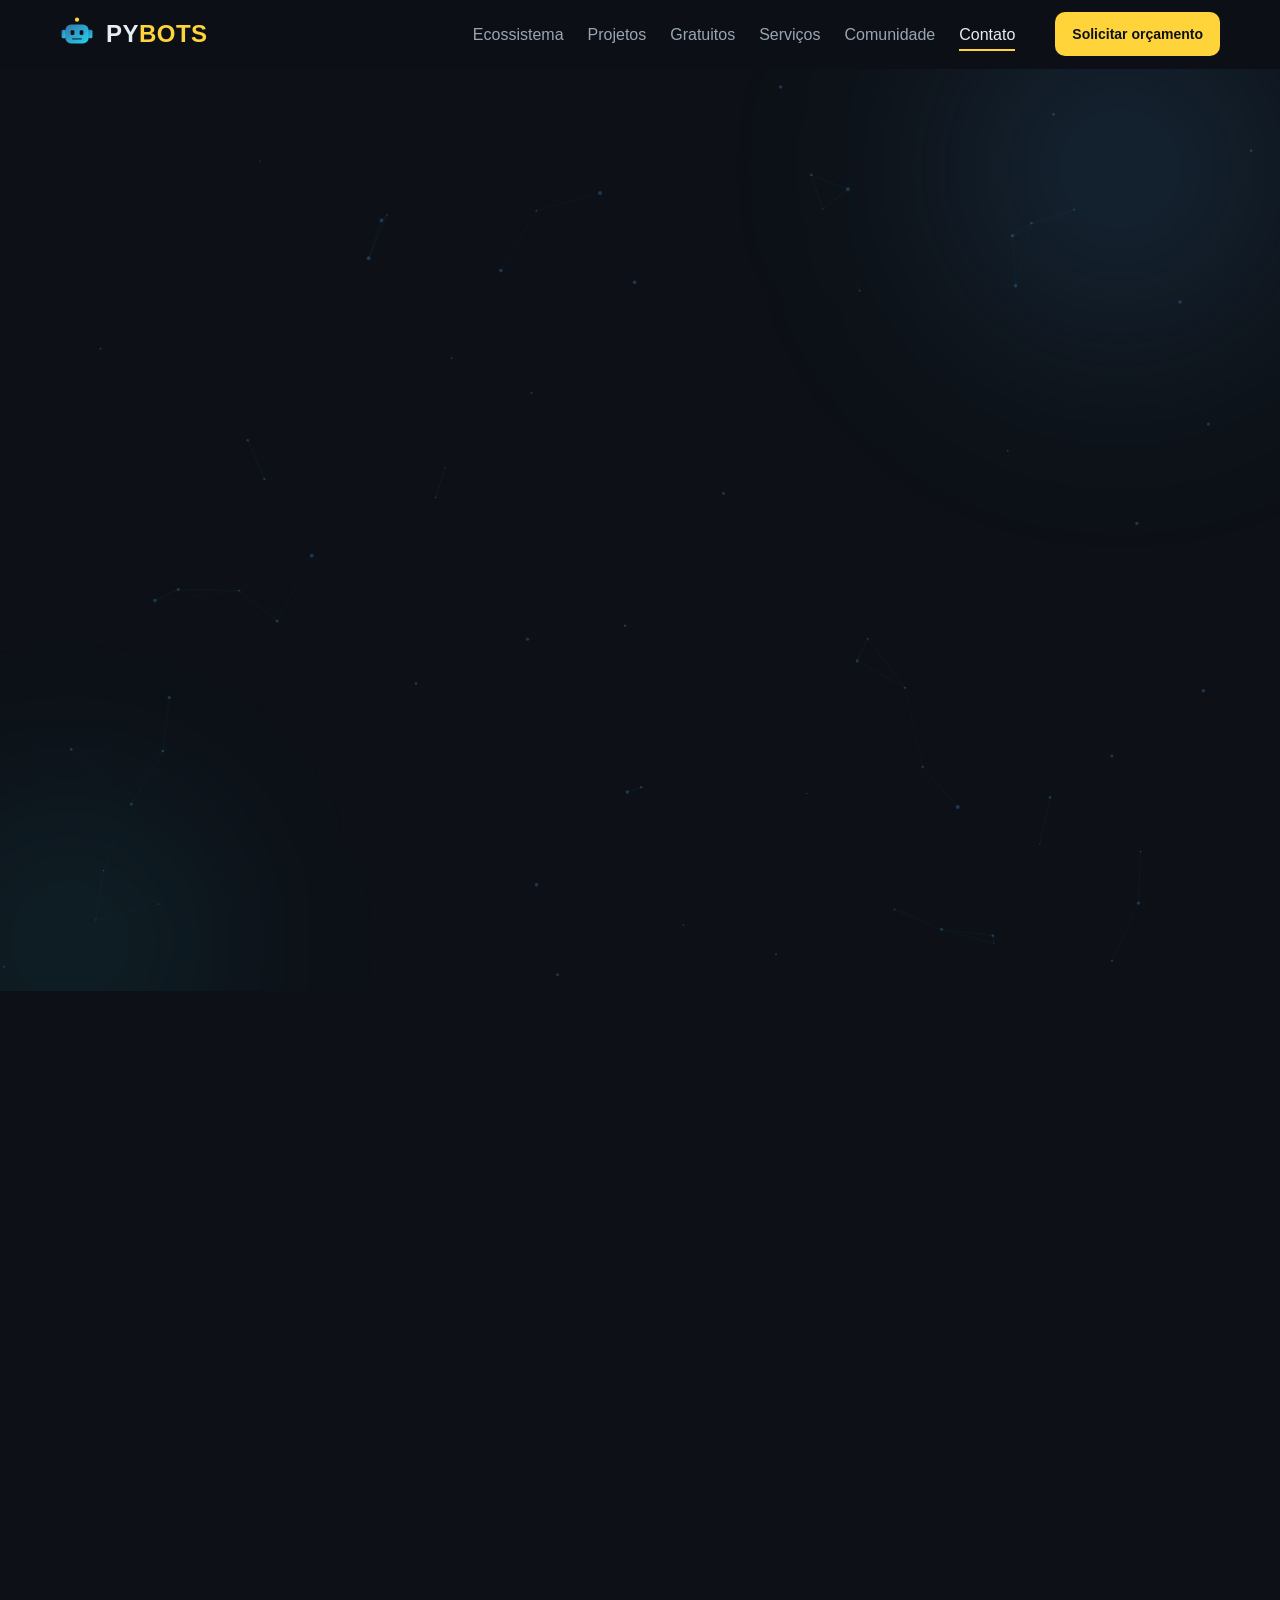
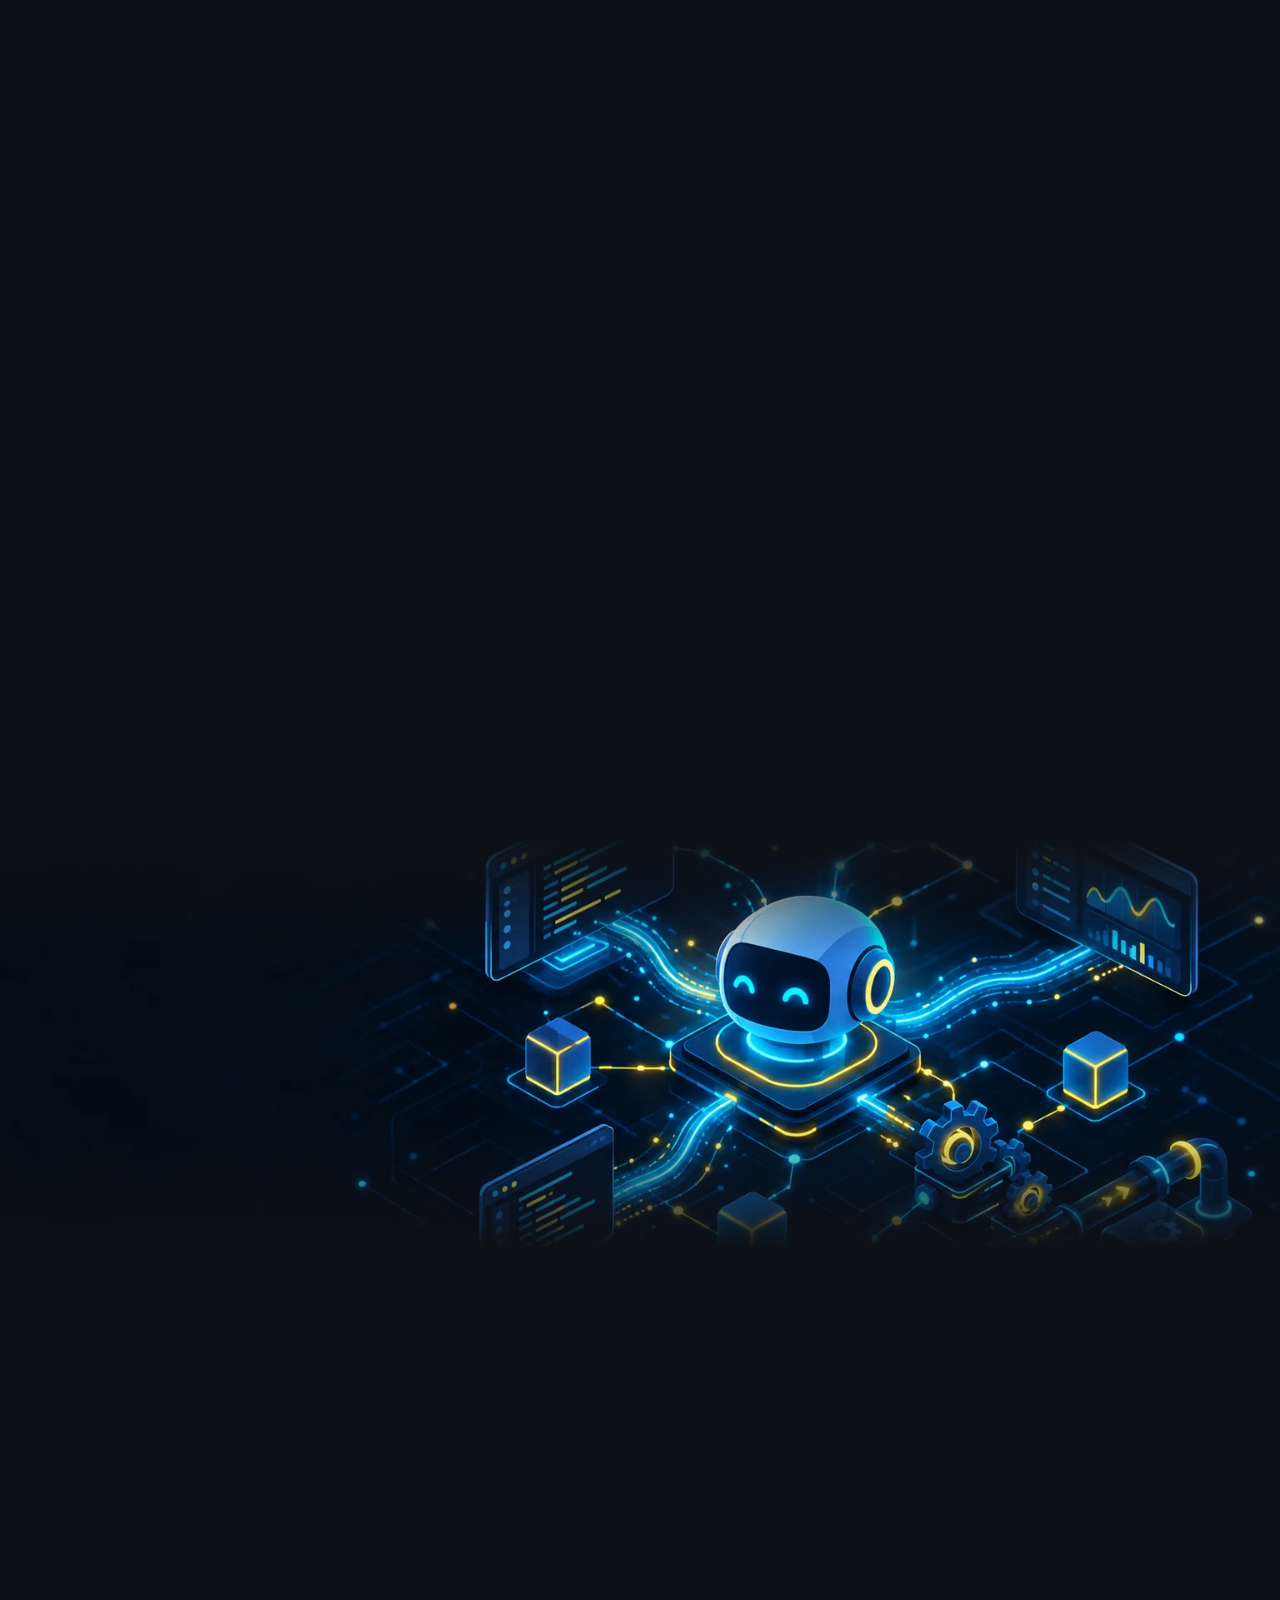
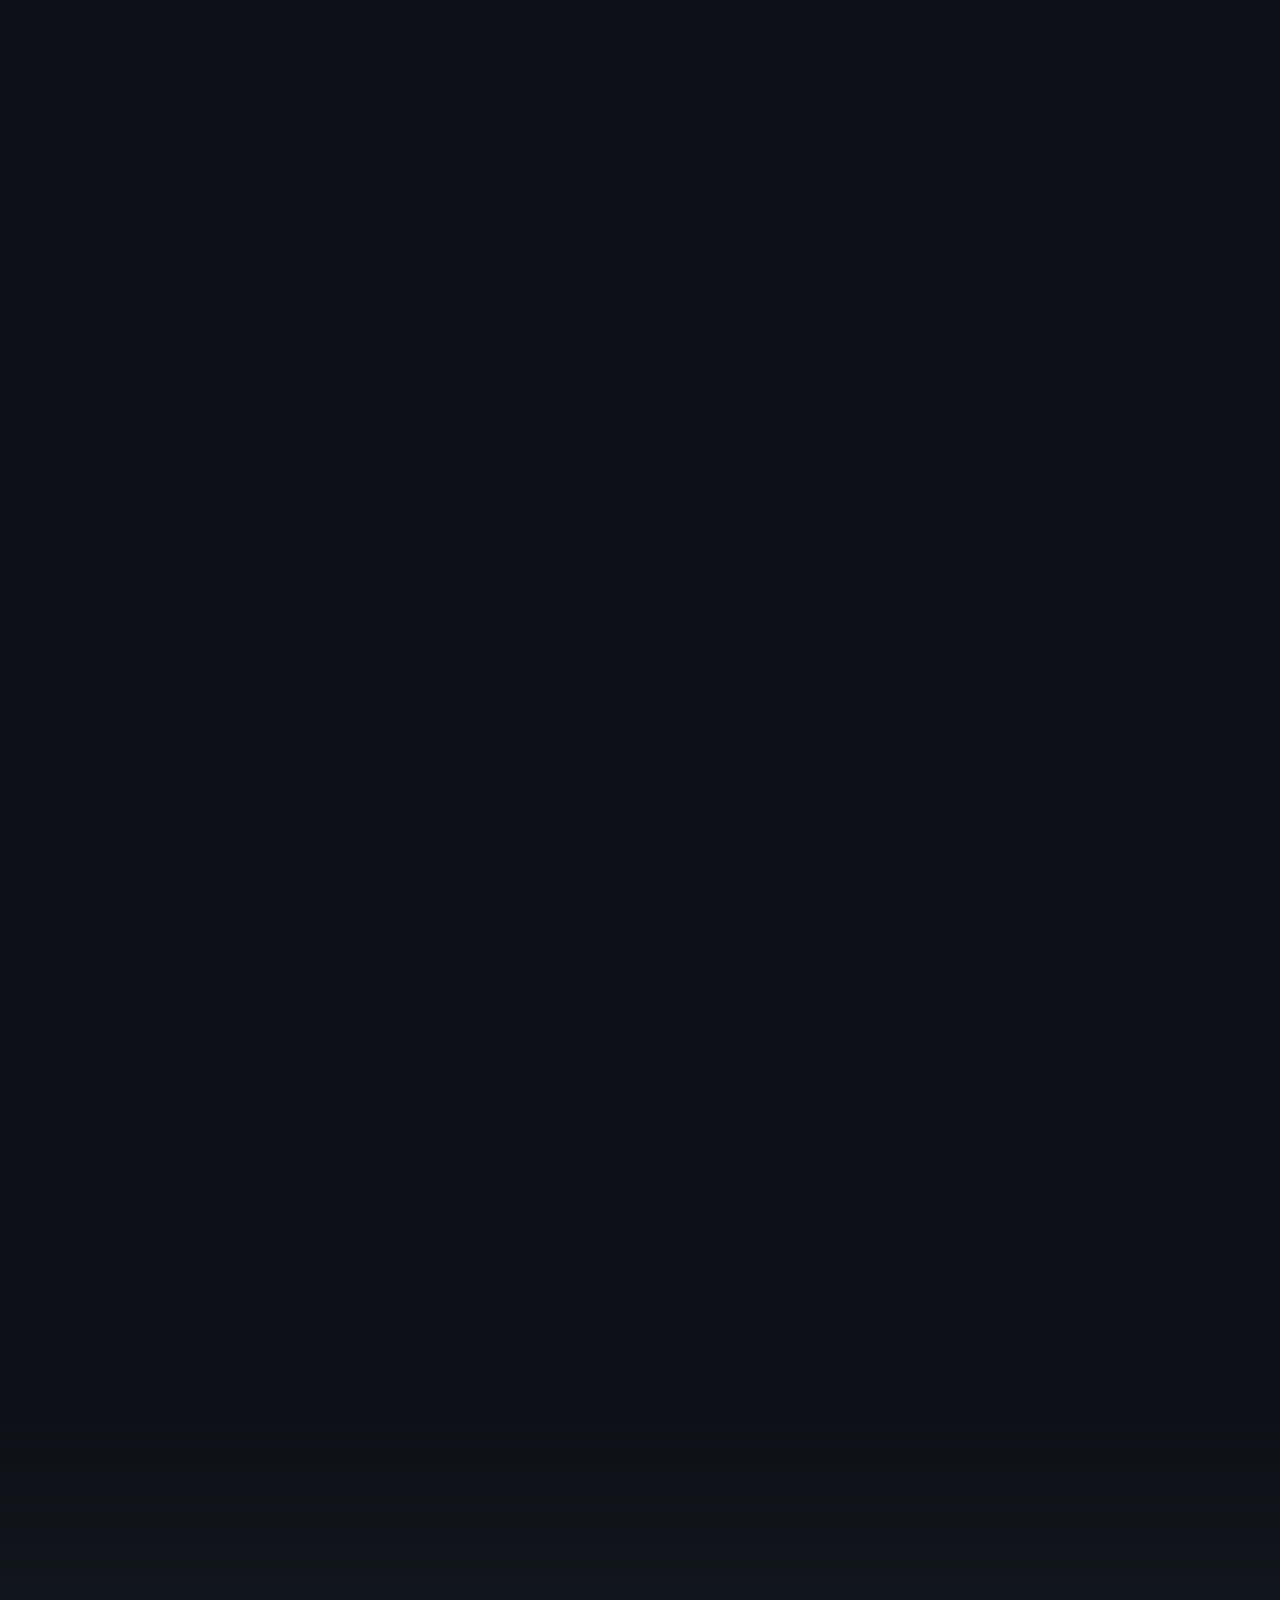
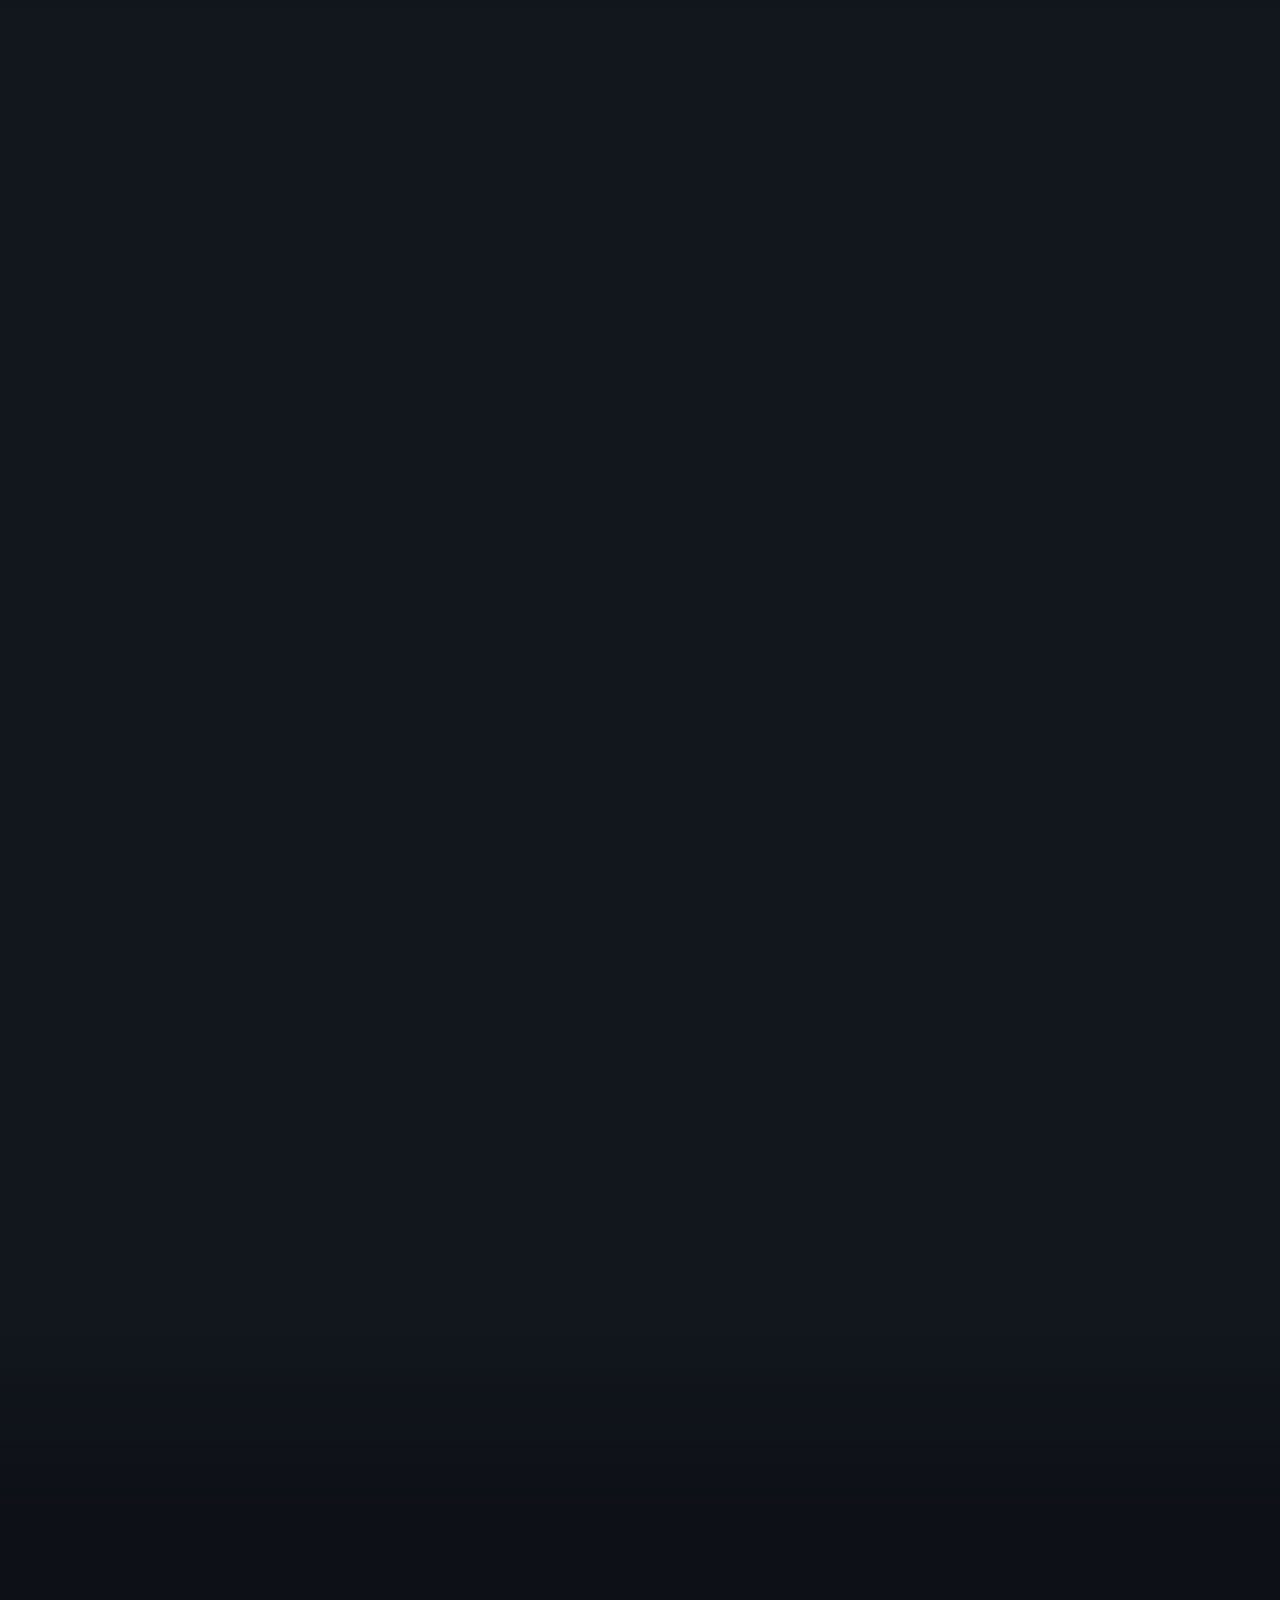
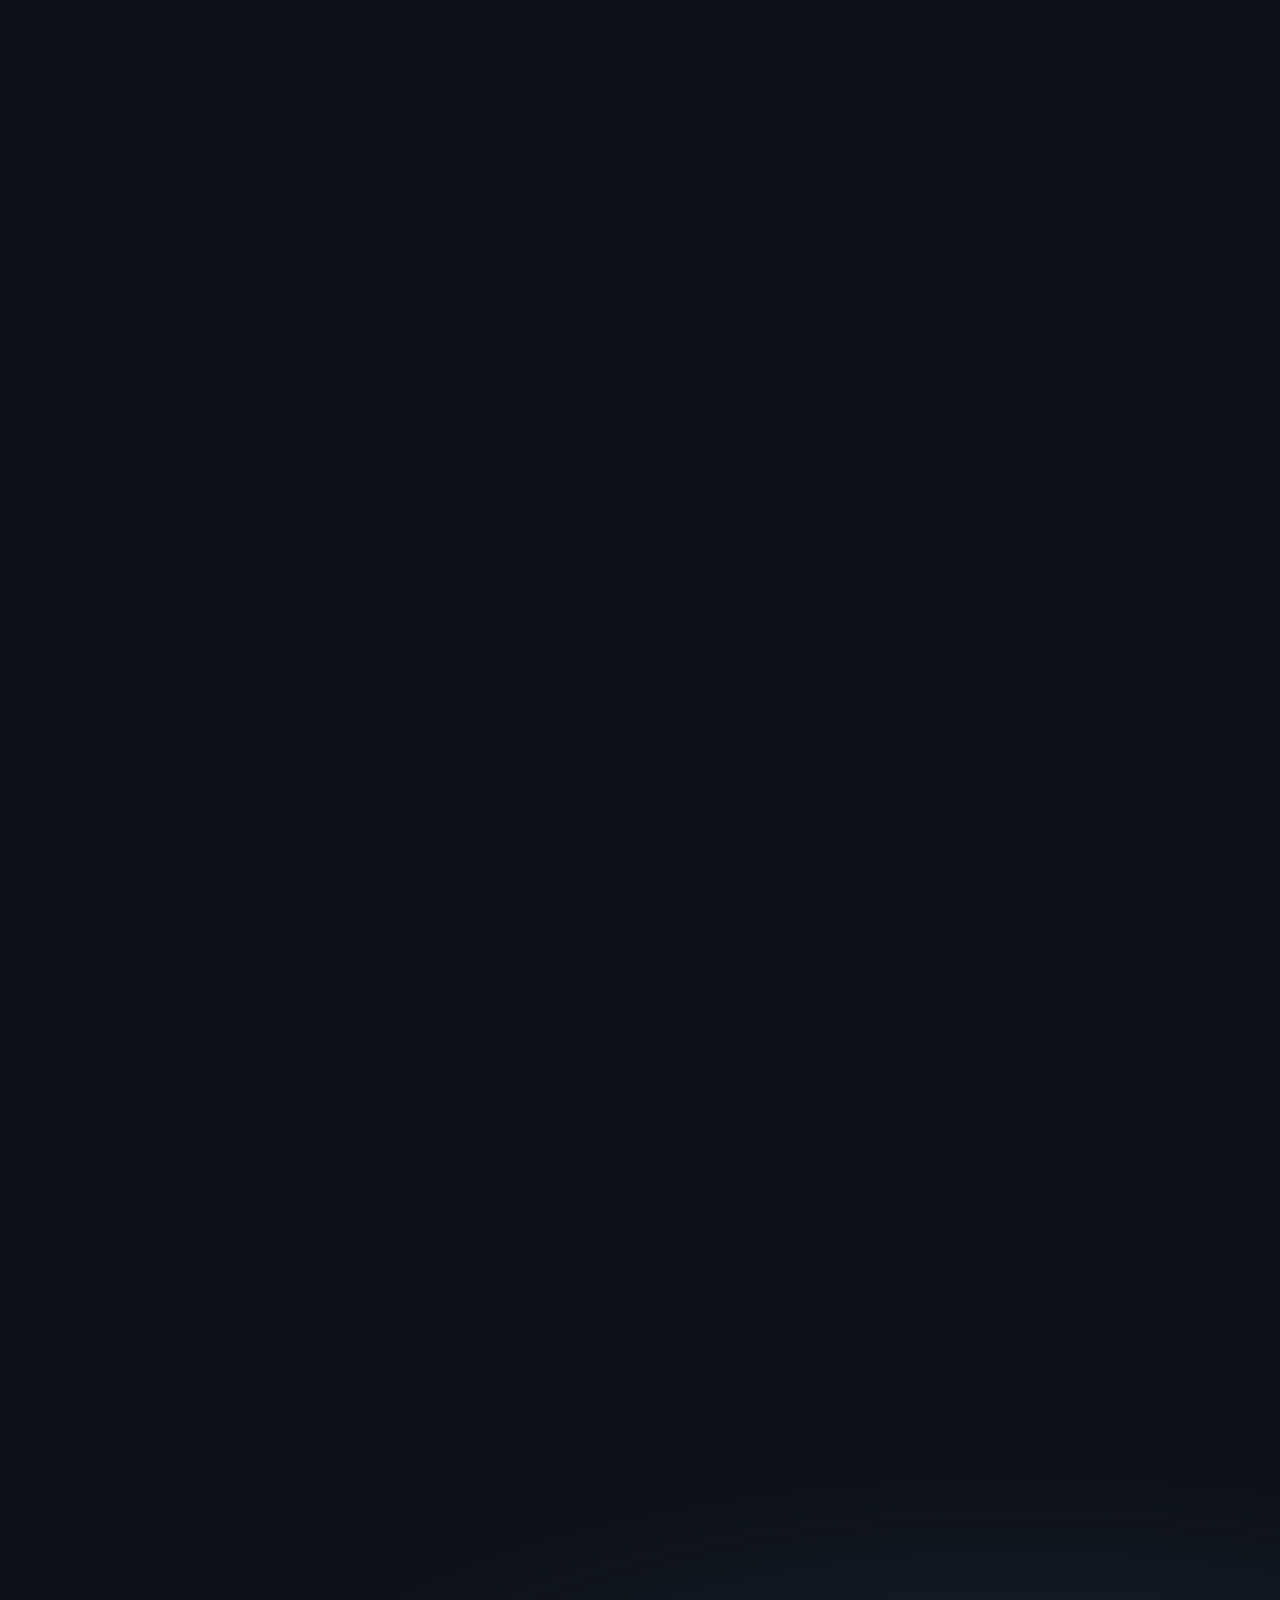
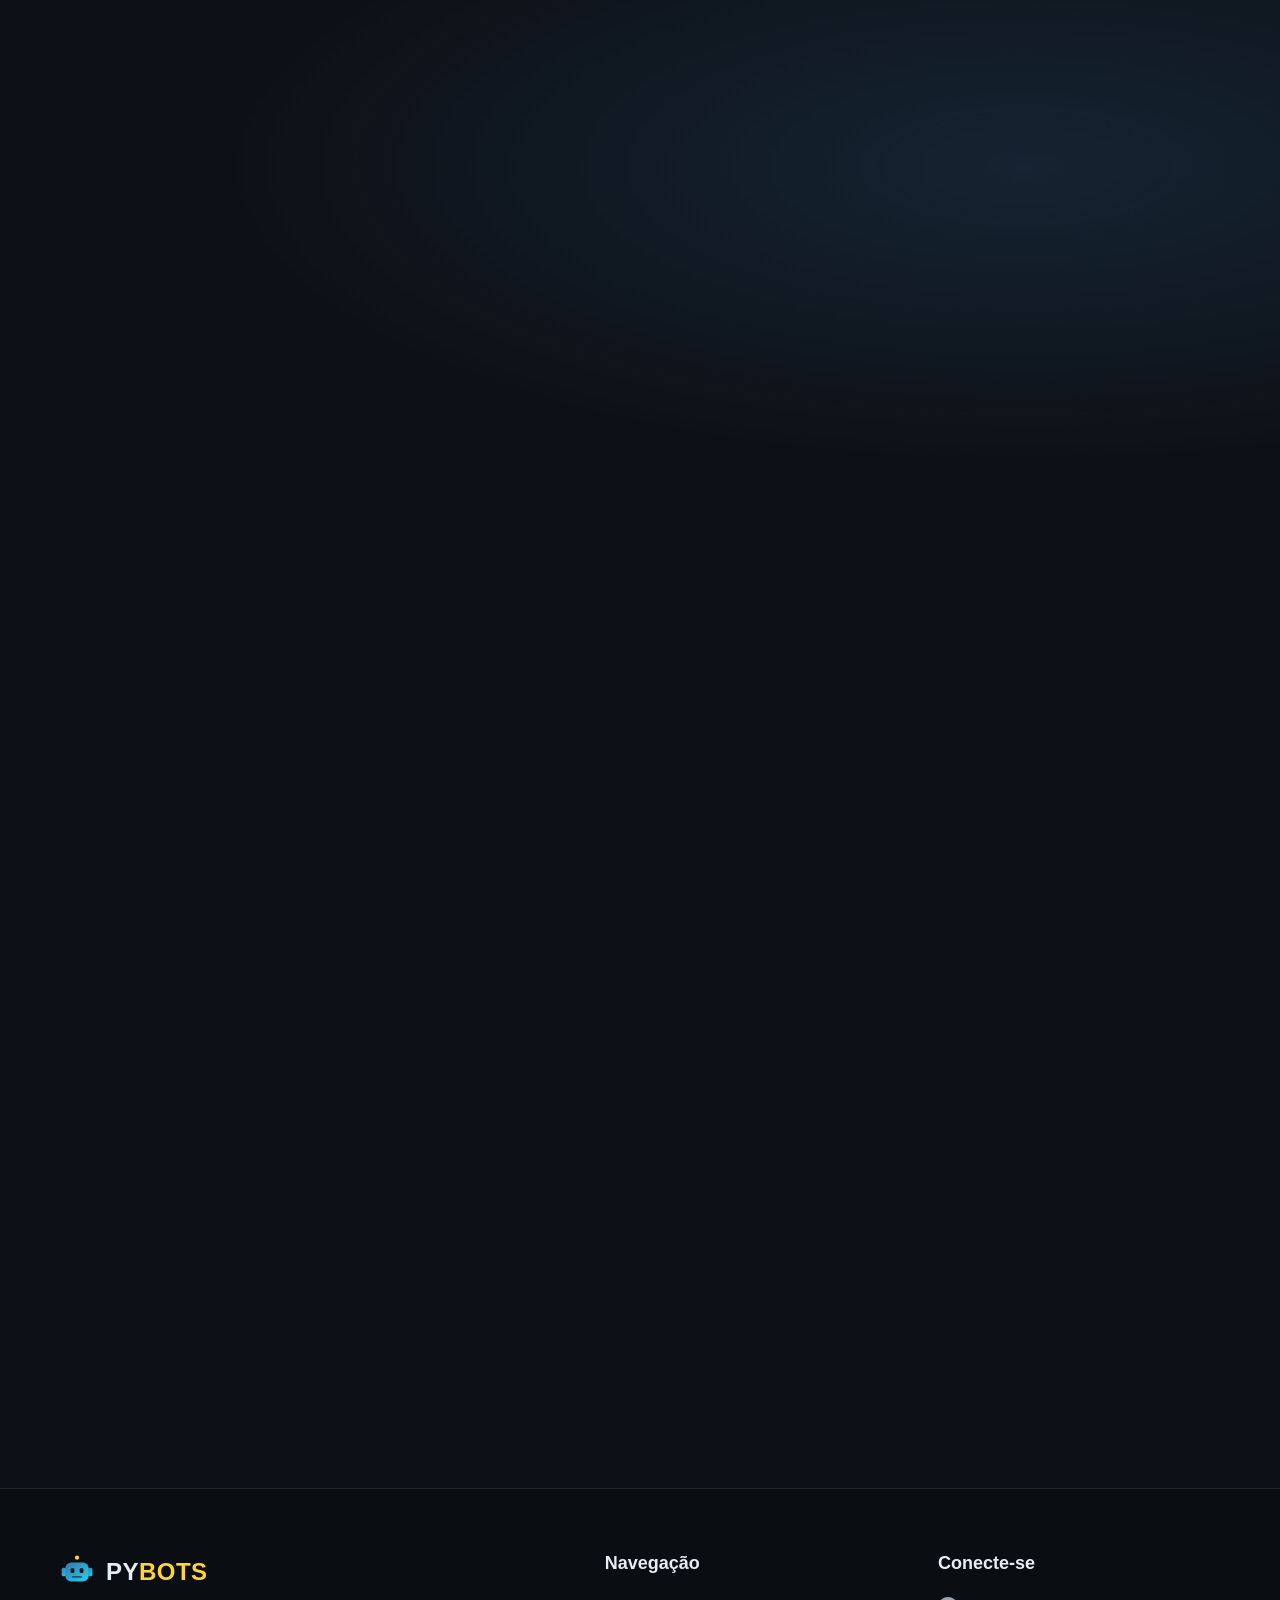
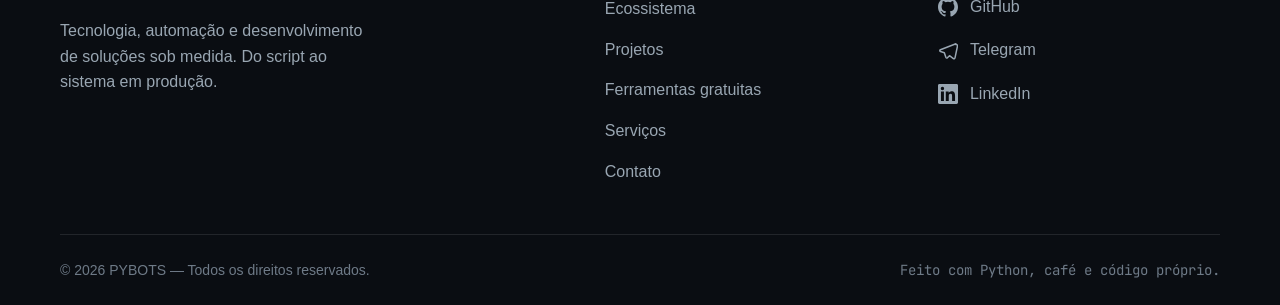
<file: index.html>
<!DOCTYPE html>
<html lang="pt-BR">
<head>
  <meta charset="UTF-8">
  <meta name="viewport" content="width=device-width, initial-scale=1.0">
  <title>PYBOTS — Tecnologia, Automação e Desenvolvimento</title>
  <meta name="description" content="PYBOTS: desenvolvimento de APIs REST, bots inteligentes para Telegram e WhatsApp, automação de processos, web scraping, sistemas SaaS e inteligência artificial aplicada. Soluções sob medida para o seu negócio.">
  <meta name="keywords" content="desenvolvimento, APIs REST, bots, Telegram, automação, Python, integração de sistemas, SaaS, inteligência artificial, web scraping, dashboards">
  <meta name="author" content="PYBOTS">
  <link rel="canonical" href="https://pybots.com.br/">
  <meta name="robots" content="index, follow">
  <meta name="theme-color" content="#0D1117">

  <!-- Open Graph -->
  <meta property="og:type" content="website">
  <meta property="og:site_name" content="PYBOTS">
  <meta property="og:title" content="PYBOTS — Transformamos ideias em soluções inteligentes">
  <meta property="og:description" content="Desenvolvimento de APIs, automações, bots e sistemas personalizados para transformar processos complexos em soluções eficientes.">
  <meta property="og:url" content="https://pybots.com.br/">
  <meta property="og:image" content="./assets/og-cover.png">
  <meta property="og:locale" content="pt_BR">

  <!-- Twitter -->
  <meta name="twitter:card" content="summary_large_image">
  <meta name="twitter:title" content="PYBOTS — Tecnologia, Automação e Desenvolvimento">
  <meta name="twitter:description" content="APIs, bots, automação, IA e sistemas sob medida. Entre para a comunidade.">
  <meta name="twitter:image" content="./assets/og-cover.png">

  <link rel="icon" type="image/svg+xml" href="./assets/favicon.svg">
  <link rel="apple-touch-icon" href="./assets/favicon.svg">

  <!-- Dados estruturados -->
  <script type="application/ld+json">
  {
    "@context": "https://schema.org",
    "@type": "Organization",
    "name": "PYBOTS",
    "description": "Empresa de tecnologia especializada em desenvolvimento de APIs, bots inteligentes, automação de processos, integração de sistemas, inteligência artificial e aplicações web sob medida.",
    "url": "https://pybots.com.br/",
    "logo": "https://pybots.com.br/assets/favicon.svg",
    "founder": {
      "@type": "Person",
      "name": "Aldo Ribeiro",
      "jobTitle": "Desenvolvedor Full Stack",
      "sameAs": [
        "https://github.com/aldorip",
        "https://www.linkedin.com/in/aldo-ribeiro-7b61a646"
      ]
    },
    "sameAs": [
      "https://github.com/aldorip",
      "https://t.me/pybotsoficial"
    ],
    "knowsAbout": [
      "Python", "Bots para Telegram", "APIs REST", "Automação de processos",
      "Integração de sistemas", "Inteligência artificial", "Web scraping",
      "SaaS", "Docker", "PostgreSQL", "TypeScript"
    ]
  }
  </script>

  <!-- Fontes -->
  <link rel="preconnect" href="https://api.fontshare.com">
  <link rel="preconnect" href="https://fonts.googleapis.com">
  <link rel="preconnect" href="https://fonts.gstatic.com" crossorigin>
  <link href="https://api.fontshare.com/v2/css?f[]=clash-display@400,500,600,700&f[]=satoshi@400,500,700&display=swap" rel="stylesheet">
  <link href="https://fonts.googleapis.com/css2?family=JetBrains+Mono:wght@400;500;700&display=swap" rel="stylesheet">

  <link rel="stylesheet" href="./base.css">
  <link rel="stylesheet" href="./style.css">
  <script src="./config.js" defer></script>
  <script src="./app.js" defer></script>
</head>
<body>
  <a class="skip-link" href="#inicio">Pular para o conteúdo</a>
  <div class="scroll-progress" aria-hidden="true"><span id="scrollProgress"></span></div>

  <!-- ============ HEADER ============ -->
  <header class="site-header" id="siteHeader">
    <div class="container header-inner">
      <a href="#inicio" class="brand" aria-label="PYBOTS — início">
        <svg class="brand-mark" viewBox="0 0 32 32" role="img" aria-hidden="true">
          <defs>
            <linearGradient id="brandGrad" x1="0" y1="0" x2="1" y2="1">
              <stop offset="0" stop-color="#3776AB"/>
              <stop offset="1" stop-color="#22D3EE"/>
            </linearGradient>
          </defs>
          <line x1="16" y1="7.5" x2="16" y2="3" stroke="url(#brandGrad)" stroke-width="2" stroke-linecap="round"/>
          <circle cx="16" cy="2.5" r="2" fill="#FFD43B"/>
          <rect x="1.5" y="12" width="4" height="8" rx="1.5" fill="url(#brandGrad)"/>
          <rect x="26.5" y="12" width="4" height="8" rx="1.5" fill="url(#brandGrad)"/>
          <rect x="5" y="7" width="22" height="18" rx="5.5" fill="url(#brandGrad)"/>
          <rect x="10" y="12.5" width="3.5" height="4.5" rx="1.2" fill="#0D1117"/>
          <rect x="18.5" y="12.5" width="3.5" height="4.5" rx="1.2" fill="#0D1117"/>
          <path d="M12 20.5h8" stroke="#0D1117" stroke-width="1.6" stroke-linecap="round" opacity="0.55"/>
        </svg>
        <span class="brand-name">PY<em>BOTS</em></span>
      </a>

      <nav class="site-nav" id="siteNav" aria-label="Navegação principal">
        <ul role="list">
          <li><a href="#ecossistema">Ecossistema</a></li>
          <li><a href="#projetos">Projetos</a></li>
          <li><a href="#gratuitos">Gratuitos</a></li>
          <li><a href="#servicos">Serviços</a></li>
          <li><a href="#comunidade">Comunidade</a></li>
          <li><a href="#contato">Contato</a></li>
        </ul>
        <a href="#contato" class="btn btn-primary btn-sm nav-cta">Solicitar orçamento</a>
      </nav>

      <button class="menu-toggle" id="menuToggle" aria-expanded="false" aria-controls="siteNav" aria-label="Abrir menu de navegação">
        <span class="menu-bar" aria-hidden="true"></span>
        <span class="menu-bar" aria-hidden="true"></span>
        <span class="menu-bar" aria-hidden="true"></span>
      </button>
    </div>
  </header>

  <main id="inicio">
    <!-- ============ HERO ============ -->
    <section class="hero" aria-labelledby="heroTitle">
      <canvas id="particles" aria-hidden="true"></canvas>
      <div class="hero-glow hero-glow-1" aria-hidden="true"></div>
      <div class="hero-glow hero-glow-2" aria-hidden="true"></div>

      <div class="container hero-grid">
        <div class="hero-copy reveal">
          <p class="hero-badge mono">
            <span class="pulse-dot" aria-hidden="true"></span>
            Tecnologia · Automação · Desenvolvimento
          </p>
          <h1 class="hero-title" id="heroTitle">
            Transformamos ideias em <span class="text-gradient">soluções inteligentes</span>.
          </h1>
          <p class="hero-sub">
            Desenvolvimento de APIs, automações, bots e sistemas personalizados
            para transformar processos complexos em soluções eficientes.
          </p>
          <div class="hero-actions">
            <a href="#ecossistema" class="btn btn-primary">Conheça nossas soluções</a>
            <a href="#comunidade" class="btn btn-secondary" id="heroCommunityBtn">Entre para a comunidade</a>
            <a href="#contato" class="btn btn-ghost">Solicite um projeto <span aria-hidden="true">→</span></a>
          </div>

          <dl class="hero-stats">
            <div class="stat">
              <dt>Repositórios públicos</dt>
              <dd data-count="15">15</dd>
            </div>
            <div class="stat">
              <dt>Áreas de atuação</dt>
              <dd data-count="6">6</dd>
            </div>
            <div class="stat">
              <dt>Código próprio</dt>
              <dd>100%</dd>
            </div>
          </dl>
          <ul class="hero-techs mono" role="list" aria-label="Tecnologias dominadas">
            <li>Python</li>
            <li>TypeScript</li>
            <li>Docker</li>
            <li>PostgreSQL</li>
            <li>Telegram API</li>
            <li>NestJS</li>
            <li>Next.js</li>
            <li>Redis</li>
          </ul>
        </div>

        <div class="hero-visual reveal" aria-hidden="true">
          <div class="terminal">
            <div class="terminal-bar">
              <span class="dot dot-red"></span>
              <span class="dot dot-yellow"></span>
              <span class="dot dot-green"></span>
              <span class="terminal-title mono">pybots — zsh</span>
            </div>
            <div class="terminal-body mono" id="terminalBody"></div>
          </div>
          <div class="hero-card-float glass">
            <svg viewBox="0 0 24 24" fill="none" stroke="currentColor" stroke-width="1.8" stroke-linecap="round" aria-hidden="true"><rect x="4" y="8" width="16" height="12" rx="3"/><path d="M12 8V4"/><circle cx="12" cy="2.8" r="0.9" fill="currentColor" stroke="none"/><circle cx="9" cy="14" r="0.9" fill="currentColor" stroke="none"/><circle cx="15" cy="14" r="0.9" fill="currentColor" stroke="none"/></svg>
            <div>
              <strong>Bots em produção</strong>
              <span class="mono text-muted">async · aiohttp</span>
            </div>
          </div>
        </div>
      </div>
    </section>

    <!-- ============ ECOSSISTEMA ============ -->
    <section class="section" id="ecossistema" aria-labelledby="ecoTitle">
      <div class="container">
        <header class="section-head reveal">
          <p class="section-kicker mono">// o ecossistema</p>
          <h2 class="section-title" id="ecoTitle">Uma stack completa, do bot ao dashboard</h2>
          <p class="section-sub">
            Atuamos em todo o ciclo de uma solução digital: da coleta de dados à
            interface que o seu time usa todos os dias.
          </p>
        </header>

        <div class="eco-grid">
          <article class="eco-card eco-card-lg reveal">
            <svg viewBox="0 0 24 24" fill="none" stroke="currentColor" stroke-width="1.8" stroke-linecap="round" stroke-linejoin="round" aria-hidden="true"><path d="M9 2v5M15 2v5M6 7h12v4a6 6 0 0 1-6 6 6 6 0 0 1-6-6V7z"/><path d="M12 17v5"/></svg>
            <h3>APIs e Integrações</h3>
            <p>
              APIs REST bem documentadas, webhooks e conexão entre sistemas que
              hoje não conversam. Integramos plataformas, ERPs, CRMs e serviços
              em nuvem com autenticação, versionamento e monitoramento.
            </p>
            <ul class="chip-list mono" role="list">
              <li>REST</li><li>Webhooks</li><li>Integrações</li>
            </ul>
          </article>

          <article class="eco-card reveal">
            <svg viewBox="0 0 24 24" fill="none" stroke="currentColor" stroke-width="1.8" stroke-linecap="round" aria-hidden="true"><rect x="4" y="8" width="16" height="12" rx="3"/><path d="M12 8V4"/><path d="M2 13v2M22 13v2"/><circle cx="9" cy="14" r="0.9" fill="currentColor" stroke="none"/><circle cx="15" cy="14" r="0.9" fill="currentColor" stroke="none"/></svg>
            <h3>Bots e Automação</h3>
            <p>Bots para Telegram e outras plataformas, automação de tarefas repetitivas e fluxos empresariais que rodam sozinhos, 24/7.</p>
            <ul class="chip-list mono" role="list"><li>Telegram</li><li>Automação</li></ul>
          </article>

          <article class="eco-card reveal">
            <svg viewBox="0 0 24 24" fill="none" stroke="currentColor" stroke-width="1.8" stroke-linecap="round" stroke-linejoin="round" aria-hidden="true"><path d="M12 3l1.9 4.8L18.5 9.5l-4.6 1.7L12 16l-1.9-4.8L5.5 9.5l4.6-1.7L12 3z"/><path d="M19 15l.9 2.2 2.1.8-2.1.8-.9 2.2-.9-2.2-2.1-.8 2.1-.8.9-2.2z"/></svg>
            <h3>Inteligência Artificial</h3>
            <p>IA aplicada a problemas reais: análise de padrões, assistentes inteligentes e processamento de dados para apoiar decisões.</p>
            <ul class="chip-list mono" role="list"><li>LLMs</li><li>Análise</li></ul>
          </article>

          <article class="eco-card reveal">
            <svg viewBox="0 0 24 24" fill="none" stroke="currentColor" stroke-width="1.8" stroke-linecap="round" stroke-linejoin="round" aria-hidden="true"><rect x="3" y="4" width="18" height="16" rx="2"/><path d="M3 9h18M6.5 6.5h.01M9.5 6.5h.01"/></svg>
            <h3>Sistemas Web e SaaS</h3>
            <p>Aplicações web, PWAs e painéis administrativos com autenticação, banco de dados e deploy em contêineres Docker.</p>
            <ul class="chip-list mono" role="list"><li>PWA</li><li>SaaS</li></ul>
          </article>

          <article class="eco-card reveal">
            <svg viewBox="0 0 24 24" fill="none" stroke="currentColor" stroke-width="1.8" stroke-linecap="round" stroke-linejoin="round" aria-hidden="true"><rect x="3" y="4" width="18" height="16" rx="2"/><path d="M7 9l3 3-3 3M13 15h4"/></svg>
            <h3>Scripts e Ferramentas</h3>
            <p>Utilitários sob medida, web scraping e coleta de dados que eliminam trabalho manual e alimentam seus sistemas.</p>
            <ul class="chip-list mono" role="list"><li>Python</li><li>Scraping</li></ul>
          </article>

          <article class="eco-card reveal">
            <svg viewBox="0 0 24 24" fill="none" stroke="currentColor" stroke-width="1.8" stroke-linecap="round" stroke-linejoin="round" aria-hidden="true"><path d="M3 20h18M6 20v-6M11 20V8M16 20v-10M21 20V4"/></svg>
            <h3>Monitoramento e Dados</h3>
            <p>Coleta de dados em tempo real, estatísticas, alertas e dashboards para você enxergar o que acontece nos seus processos.</p>
            <ul class="chip-list mono" role="list"><li>Real-time</li><li>Dashboards</li></ul>
          </article>
        </div>
      </div>
    </section>

    <!-- ============ DIVISOR VISUAL ============ -->
    <figure class="visual-divider" aria-hidden="true">
      <img src="./assets/pybots-hero.webp" alt="" loading="lazy" decoding="async" width="1536" height="864">
      <figcaption class="sr-only">Ilustração de sistemas conectados, automação e inteligência artificial</figcaption>
    </figure>

    <!-- ============ PROJETOS ============ -->
    <section class="section" id="projetos" aria-labelledby="projTitle">
      <div class="container">
        <header class="section-head reveal">
          <p class="section-kicker mono">// projetos reais, código aberto</p>
          <h2 class="section-title" id="projTitle">Experiência que você pode auditar</h2>
          <p class="section-sub">
            Estes projetos estão publicados no nosso GitHub — o código, as
            tecnologias e as decisões de arquitetura estão abertos para
            inspeção. Nada aqui é promessa: é portfólio verificável.
          </p>
        </header>

        <article class="project-feature reveal glass">
          <div class="project-feature-visual" aria-hidden="true">
            <span class="mono">apps/client · apps/driver · apps/admin</span>
            <span class="mono">packages/api · packages/database</span>
            <span class="mono">infra/ · docker-compose</span>
          </div>
          <div class="project-feature-body">
            <p class="badge badge-blue mono">Sistemas Web e SaaS</p>
            <h3>PetRide — plataforma de mobilidade pet</h3>
            <p>
              Aplicativo estilo Uber voltado ao transporte de animais de
              estimação: PWA para tutores, motoristas e painel administrativo,
              com rastreamento em tempo real, pagamentos via Pix e deploy
              completo em contêineres Docker.
            </p>
            <p class="project-solves">
              <strong>O que resolve:</strong> conecta tutores a motoristas
              especializados, com checklist de embarque e acompanhamento ao vivo.
            </p>
            <ul class="chip-list mono" role="list">
              <li>Next.js 14</li><li>NestJS</li><li>PostgreSQL</li><li>Prisma</li>
              <li>Redis</li><li>Socket.IO</li><li>Mapbox</li><li>Docker</li><li>Traefik</li>
            </ul>
            <a class="btn btn-outline btn-sm" href="https://github.com/aldorip/pet-ride" target="_blank" rel="noopener noreferrer">Ver no GitHub <span aria-hidden="true">↗</span></a>
          </div>
        </article>

        <div class="project-grid">
          <article class="project-card reveal">
            <header class="project-card-head">
              <p class="badge badge-yellow mono">Bots e Automação</p>
              <span class="mono text-faint">Python</span>
            </header>
            <h3>Bot de Sinais para Telegram</h3>
            <p>
              Bot assíncrono que monitora dados em tempo real, identifica
              padrões configuráveis via JSON, envia sinais para grupos do
              Telegram e acompanha estatísticas de desempenho.
            </p>
            <ul class="chip-list mono" role="list"><li>telebot</li><li>aiohttp</li><li>asyncio</li></ul>
            <footer class="project-card-links">
              <a href="https://github.com/aldorip/Blaze-bot-sinal-double" target="_blank" rel="noopener noreferrer">Código-fonte ↗</a>
              <a href="https://www.youtube.com/watch?v=BAb76DlNJTQ" target="_blank" rel="noopener noreferrer">Demonstração ↗</a>
            </footer>
          </article>

          <article class="project-card reveal">
            <header class="project-card-head">
              <p class="badge badge-cyan mono">APIs e Dados</p>
              <span class="mono text-faint">Python</span>
            </header>
            <h3>APIs de Resultados — Double & Crash</h3>
            <p>
              Duas APIs em Python para coleta dos últimos resultados dos jogos
              Double e Crash, com requisições síncronas e assíncronas — base
              para análises e estratégias automatizadas.
            </p>
            <ul class="chip-list mono" role="list"><li>requests</li><li>aiohttp</li><li>asyncio</li></ul>
            <footer class="project-card-links">
              <a href="https://github.com/aldorip/api_resultados_blaze" target="_blank" rel="noopener noreferrer">API Blaze ↗</a>
              <a href="https://github.com/aldorip/api_resultados_jonbet" target="_blank" rel="noopener noreferrer">API Jonbet ↗</a>
            </footer>
          </article>

          <article class="project-card reveal">
            <header class="project-card-head">
              <p class="badge badge-green mono">Scripts e Ferramentas</p>
              <span class="mono text-faint">HTML · JS</span>
            </header>
            <h3>RideCalc — calculadora de corridas</h3>
            <p>
              PWA em HTML, CSS e JavaScript puro que calcula o lucro líquido de
              corridas de aplicativo, com classificação automática, metas
              diárias e modo claro/escuro. Zero dependências.
            </p>
            <ul class="chip-list mono" role="list"><li>PWA</li><li>Vanilla JS</li><li>MIT</li></ul>
            <footer class="project-card-links">
              <a href="https://github.com/aldorip/uber-ride-calculator" target="_blank" rel="noopener noreferrer">Código-fonte ↗</a>
            </footer>
          </article>

          <article class="project-card reveal">
            <header class="project-card-head">
              <p class="badge badge-blue mono">Web</p>
              <span class="mono text-faint">HTML · CSS · JS</span>
            </header>
            <h3>Portal PYBOTS</h3>
            <p>
              Este site: landing page institucional servida por Nginx dentro de
              contêiner Docker, com SEO técnico, acessibilidade e animações
              otimizadas.
            </p>
            <ul class="chip-list mono" role="list"><li>Docker</li><li>Nginx</li><li>SEO</li></ul>
            <footer class="project-card-links">
              <a href="https://github.com/aldorip/www-pybots" target="_blank" rel="noopener noreferrer">Código-fonte ↗</a>
            </footer>
          </article>
        </div>
      </div>
    </section>

    <!-- ============ PYBOTS FREE ============ -->
    <section class="section section-alt" id="gratuitos" aria-labelledby="freeTitle">
      <div class="container">
        <header class="section-head reveal">
          <p class="section-kicker mono">// pybots free</p>
          <h2 class="section-title" id="freeTitle">Ferramentas gratuitas da comunidade</h2>
          <p class="section-sub">
            Acreditamos que conhecimento compartilhado constrói ecossistema.
            Estes recursos são abertos: use, estude, adapte e contribua.
          </p>
        </header>

        <div class="free-grid">
          <article class="free-card reveal">
            <div class="free-card-icon mono" aria-hidden="true">&lt;/&gt;</div>
            <h3>API de Resultados — Blaze</h3>
            <p>Script Python que captura os últimos 20 resultados de Double e Crash via endpoints oficiais, para análises e estratégias.</p>
            <ul class="chip-list mono" role="list"><li>Python</li><li>APIs e Dados</li></ul>
            <a href="https://github.com/aldorip/api_resultados_blaze" target="_blank" rel="noopener noreferrer">Acessar no GitHub ↗</a>
          </article>

          <article class="free-card reveal">
            <div class="free-card-icon mono" aria-hidden="true">&lt;/&gt;</div>
            <h3>API de Resultados — Jonbet</h3>
            <p>Versão da API de coleta para a plataforma Jonbet, com os mesmos padrões de requisições síncronas e assíncronas.</p>
            <ul class="chip-list mono" role="list"><li>Python</li><li>APIs e Dados</li></ul>
            <a href="https://github.com/aldorip/api_resultados_jonbet" target="_blank" rel="noopener noreferrer">Acessar no GitHub ↗</a>
          </article>

          <article class="free-card reveal">
            <div class="free-card-icon mono" aria-hidden="true">{ }</div>
            <h3>Bot de Sinais — Double</h3>
            <p>Bot educacional de sinais via Telegram, com padrões configuráveis, sistema de gales e estatísticas em tempo real.</p>
            <ul class="chip-list mono" role="list"><li>Python</li><li>Bots</li></ul>
            <a href="https://github.com/aldorip/Blaze-bot-sinal-double" target="_blank" rel="noopener noreferrer">Acessar no GitHub ↗</a>
          </article>

          <article class="free-card reveal">
            <div class="free-card-icon mono" aria-hidden="true">△</div>
            <h3>RideCalc</h3>
            <p>Calculadora PWA para motoristas de aplicativo: lucro líquido, R$/km, metas diárias e histórico — sem servidor e sem instalação.</p>
            <ul class="chip-list mono" role="list"><li>HTML/JS</li><li>Produtividade</li></ul>
            <a href="https://github.com/aldorip/uber-ride-calculator" target="_blank" rel="noopener noreferrer">Acessar no GitHub ↗</a>
          </article>

          <article class="free-card reveal">
            <div class="free-card-icon mono" aria-hidden="true">C</div>
            <h3>SuperTrunfo em C</h3>
            <p>Duas versões do clássico jogo de cartas para estudo de lógica, structs e manipulação de dados na linguagem C.</p>
            <ul class="chip-list mono" role="list"><li>C</li><li>Educação</li></ul>
            <a href="https://github.com/aldorip/SuperTrunfoTema1" target="_blank" rel="noopener noreferrer">Acessar no GitHub ↗</a>
          </article>

          <article class="free-card reveal">
            <div class="free-card-icon mono" aria-hidden="true">♞</div>
            <h3>Movimento de Peças de Xadrez</h3>
            <p>Programa em C que valida movimentos de peças de xadrez — exercício de algoritmos e regras de jogo para iniciantes.</p>
            <ul class="chip-list mono" role="list"><li>C</li><li>Educação</li></ul>
            <a href="https://github.com/aldorip/Movimento-peca-de-xadrez" target="_blank" rel="noopener noreferrer">Acessar no GitHub ↗</a>
          </article>
        </div>

        <div class="free-cta reveal glass">
          <img src="./assets/pybots-freetools.webp" alt="" loading="lazy" decoding="async" width="960" height="720">
          <div>
            <h3>Uma biblioteca que cresce com a comunidade</h3>
            <p>
              Scripts, exemplos de APIs, templates e ferramentas publicados com
              código aberto. Quer sugerir um recurso ou contribuir com o seu?
              A biblioteca é da comunidade PYBOTS.
            </p>
            <div class="hero-actions">
              <a href="#comunidade" class="btn btn-primary">Entrar para a comunidade</a>
              <a href="https://github.com/aldorip" class="btn btn-outline" target="_blank" rel="noopener noreferrer">Explorar o GitHub <span aria-hidden="true">↗</span></a>
            </div>
          </div>
        </div>
      </div>
    </section>

    <!-- ============ SERVIÇOS ============ -->
    <section class="section" id="servicos" aria-labelledby="servTitle">
      <div class="container">
        <header class="section-head reveal">
          <p class="section-kicker mono">// serviços sob medida</p>
          <h2 class="section-title" id="servTitle">Vamos desenvolver sua solução?</h2>
          <p class="section-sub">
            Cada negócio tem um gargalo diferente. Desenvolvemos a ferramenta
            exata que o seu processo precisa — nada de sistemas genéricos.
          </p>
        </header>

        <div class="services-grid">
          <article class="service-card reveal">
            <h3>Bots personalizados</h3>
            <p>Atendimento, notificações, sinais ou automação no Telegram e no WhatsApp — programados para o seu fluxo.</p>
          </article>
          <article class="service-card reveal">
            <h3>Automação de tarefas</h3>
            <p>Processos manuais e repetitivos viram rotinas automáticas que rodam sem intervenção, com logs e alertas.</p>
          </article>
          <article class="service-card reveal">
            <h3>Desenvolvimento de APIs</h3>
            <p>APIs REST seguras e documentadas para expor seus dados e conectar seus sistemas a qualquer plataforma.</p>
          </article>
          <article class="service-card reveal">
            <h3>Integração de plataformas</h3>
            <p>CRM, ERP, mensageria e pagamentos conversando entre si, com filas, retentativas e monitoramento.</p>
          </article>
          <article class="service-card reveal">
            <h3>Sistemas administrativos</h3>
            <p>Painéis e dashboards sob medida com autenticação, níveis de acesso e relatórios em tempo real.</p>
          </article>
          <article class="service-card reveal">
            <h3>Projetos com IA</h3>
            <p>Inteligência artificial aplicada ao seu problema: assistentes, análise de padrões e processamento de dados.</p>
          </article>
        </div>

        <ol class="process reveal" role="list">
          <li>
            <span class="process-num mono">01</span>
            <h3>Entendimento</h3>
            <p>Conversamos sobre o seu processo, os gargalos e o resultado esperado.</p>
          </li>
          <li>
            <span class="process-num mono">02</span>
            <h3>Proposta</h3>
            <p>Escopo, prazo e investimento claros — sem surpresas no meio do caminho.</p>
          </li>
          <li>
            <span class="process-num mono">03</span>
            <h3>Desenvolvimento</h3>
            <p>Construção iterativa com entregas parciais e acompanhamento direto.</p>
          </li>
          <li>
            <span class="process-num mono">04</span>
            <h3>Deploy e suporte</h3>
            <p>Implantação em contêineres Docker, documentação e acompanhamento pós-entrega.</p>
          </li>
        </ol>

        <div class="services-cta reveal">
          <img class="services-cta-bg" src="./assets/pybots-services.webp" alt="" loading="lazy" decoding="async" width="1280" height="720" aria-hidden="true">
          <h3>Vamos desenvolver sua solução?</h3>
          <p>Conte o seu problema. Respondemos com uma proposta técnica e um caminho claro.</p>
          <a href="#contato" class="btn btn-primary btn-lg">Solicitar orçamento</a>
        </div>
      </div>
    </section>

    <!-- ============ COMUNIDADE ============ -->
    <section class="section section-community" id="comunidade" aria-labelledby="commTitle">
      <div class="container community-grid">
        <div class="community-copy reveal">
          <p class="section-kicker mono">// comunidade pybots</p>
          <h2 class="section-title" id="commTitle">Aprenda, compartilhe, construa junto</h2>
          <p class="section-sub">
            Um espaço no Telegram para quem vive tecnologia — do primeiro script
            ao sistema em produção. Compartilhamos código, resolvemos dúvidas
            e discutimos automação, IA e desenvolvimento.
          </p>
          <ul class="community-list" role="list">
            <li><span aria-hidden="true">◆</span> Python, automação e bots</li>
            <li><span aria-hidden="true">◆</span> Inteligência artificial e APIs</li>
            <li><span aria-hidden="true">◆</span> Scripts e projetos open source</li>
            <li><span aria-hidden="true">◆</span> Dicas, oportunidades e networking</li>
          </ul>
          <a href="https://t.me/pybotsoficial" class="btn btn-primary btn-lg community-cta" id="communityBtn" data-config-link="telegramGroup" target="_blank" rel="noopener noreferrer">
            Entrar na comunidade PYBOTS
          </a>
          <p class="mono text-faint community-note">Grupo oficial no Telegram — gratuito e aberto a todos</p>
        </div>
        <figure class="community-visual reveal" aria-hidden="true">
          <img src="./assets/pybots-community.webp" alt="" loading="lazy" decoding="async" width="1280" height="720">
        </figure>
      </div>
    </section>

    <!-- ============ CONTATO ============ -->
    <section class="section" id="contato" aria-labelledby="contactTitle">
      <div class="container contact-grid">
        <div class="contact-copy reveal">
          <p class="section-kicker mono">// contato e orçamentos</p>
          <h2 class="section-title" id="contactTitle">Fale com a PYBOTS</h2>
          <p class="section-sub">
            Conte o que você precisa construir. Retornamos com uma avaliação
            técnica e uma proposta clara.
          </p>

          <ul class="contact-channels" role="list">
            <li>
              <span class="contact-channel-icon" aria-hidden="true">
                <svg viewBox="0 0 24 24" fill="none" stroke="currentColor" stroke-width="1.8" stroke-linecap="round" stroke-linejoin="round"><path d="M22 16.92v3a2 2 0 0 1-2.18 2 19.79 19.79 0 0 1-8.63-3.07 19.5 19.5 0 0 1-6-6A19.79 19.79 0 0 1 2.08 4.18 2 2 0 0 1 4.08 2h3a2 2 0 0 1 2 1.72c.12.9.32 1.78.59 2.63a2 2 0 0 1-.45 2.11L8 9.91a16 16 0 0 0 6 6l1.45-1.22a2 2 0 0 1 2.11-.45c.85.27 1.73.47 2.63.59A2 2 0 0 1 22 16.92z"/></svg>
              </span>
              <div>
                <strong>WhatsApp</strong>
                <span class="text-muted">Resposta rápida em horário comercial</span>
              </div>
            </li>
            <li>
              <span class="contact-channel-icon" aria-hidden="true">
                <svg viewBox="0 0 24 24" fill="none" stroke="currentColor" stroke-width="1.8" stroke-linecap="round" stroke-linejoin="round"><rect x="3" y="5" width="18" height="14" rx="2"/><path d="M3 7l9 6 9-6"/></svg>
              </span>
              <div>
                <strong>E-mail</strong>
                <span class="text-muted mono" id="contactEmail">aldoript@gmail.com</span>
              </div>
            </li>
            <li>
              <span class="contact-channel-icon" aria-hidden="true">
                <svg viewBox="0 0 24 24" fill="none" stroke="currentColor" stroke-width="1.8" stroke-linecap="round" stroke-linejoin="round"><path d="M21.5 4.5 2.9 11.7c-1 .4-1 1.8.1 2.1l4.6 1.4 1.8 5.6c.3.8 1.3 1 1.9.4l2.5-2.4 4.7 3.5c.7.5 1.7.1 1.9-.8l3-14.4c.2-1-.8-1.9-1.9-1.6z"/></svg>
              </span>
              <div>
                <strong>Telegram</strong>
                <span class="text-muted" id="contactTelegram">@aldorip</span>
              </div>
            </li>
          </ul>
        </div>

        <form class="contact-form glass reveal" id="contactForm" novalidate>
          <div class="form-row">
            <div class="form-field">
              <label for="fNome">Nome <span aria-hidden="true">*</span></label>
              <input type="text" id="fNome" name="nome" required autocomplete="name" placeholder="Seu nome">
              <p class="form-error" data-error-for="fNome" role="alert"></p>
            </div>
            <div class="form-field">
              <label for="fEmpresa">Empresa <span class="text-faint">(opcional)</span></label>
              <input type="text" id="fEmpresa" name="empresa" autocomplete="organization" placeholder="Nome da empresa">
            </div>
          </div>

          <div class="form-row">
            <div class="form-field">
              <label for="fEmail">E-mail <span aria-hidden="true">*</span></label>
              <input type="email" id="fEmail" name="email" required autocomplete="email" placeholder="voce@empresa.com.br">
              <p class="form-error" data-error-for="fEmail" role="alert"></p>
            </div>
            <div class="form-field">
              <label for="fWhats">WhatsApp <span class="text-faint">(opcional)</span></label>
              <input type="tel" id="fWhats" name="whatsapp" autocomplete="tel" placeholder="(85) 99999-9999">
            </div>
          </div>

          <div class="form-field">
            <label for="fTipo">Tipo de solução</label>
            <select id="fTipo" name="tipo">
              <option value="Bot ou automação">Bot ou automação</option>
              <option value="API ou integração">API ou integração</option>
              <option value="Sistema web, SaaS ou dashboard">Sistema web, SaaS ou dashboard</option>
              <option value="Projeto com IA">Projeto com inteligência artificial</option>
              <option value="Outro">Outro tipo de projeto</option>
            </select>
          </div>

          <div class="form-field">
            <label for="fDesc">Descrição do projeto <span aria-hidden="true">*</span></label>
            <textarea id="fDesc" name="descricao" rows="4" required placeholder="Conte o problema que você quer resolver..."></textarea>
            <p class="form-error" data-error-for="fDesc" role="alert"></p>
          </div>

          <!-- Proteção contra spam: campo invisível para humanos -->
          <div class="hp-field" aria-hidden="true">
            <label for="fSite">Não preencha este campo</label>
            <input type="text" id="fSite" name="website" tabindex="-1" autocomplete="off">
          </div>

          <button type="submit" class="btn btn-primary btn-lg btn-block" id="submitBtn">
            Enviar solicitação
          </button>
          <p class="form-note text-muted">
            Seus dados são usados apenas para responder à sua solicitação de
            orçamento. Sem spam, nunca.
          </p>
          <p class="form-status" id="formStatus" role="status" aria-live="polite"></p>
        </form>
      </div>
    </section>
  </main>

  <!-- ============ FOOTER ============ -->
  <footer class="site-footer">
    <div class="container footer-grid">
      <div class="footer-brand">
        <a href="#inicio" class="brand" aria-label="PYBOTS — voltar ao início">
          <svg class="brand-mark" viewBox="0 0 32 32" role="img" aria-hidden="true">
            <defs>
              <linearGradient id="brandGradF" x1="0" y1="0" x2="1" y2="1">
                <stop offset="0" stop-color="#3776AB"/>
                <stop offset="1" stop-color="#22D3EE"/>
              </linearGradient>
            </defs>
            <line x1="16" y1="7.5" x2="16" y2="3" stroke="url(#brandGradF)" stroke-width="2" stroke-linecap="round"/>
            <circle cx="16" cy="2.5" r="2" fill="#FFD43B"/>
            <rect x="1.5" y="12" width="4" height="8" rx="1.5" fill="url(#brandGradF)"/>
            <rect x="26.5" y="12" width="4" height="8" rx="1.5" fill="url(#brandGradF)"/>
            <rect x="5" y="7" width="22" height="18" rx="5.5" fill="url(#brandGradF)"/>
            <rect x="10" y="12.5" width="3.5" height="4.5" rx="1.2" fill="#0D1117"/>
            <rect x="18.5" y="12.5" width="3.5" height="4.5" rx="1.2" fill="#0D1117"/>
            <path d="M12 20.5h8" stroke="#0D1117" stroke-width="1.6" stroke-linecap="round" opacity="0.55"/>
          </svg>
          <span class="brand-name">PY<em>BOTS</em></span>
        </a>
        <p class="footer-tagline">
          Tecnologia, automação e desenvolvimento de soluções sob medida.
          Do script ao sistema em produção.
        </p>
      </div>

      <nav class="footer-nav" aria-label="Navegação do rodapé">
        <h3>Navegação</h3>
        <ul role="list">
          <li><a href="#ecossistema">Ecossistema</a></li>
          <li><a href="#projetos">Projetos</a></li>
          <li><a href="#gratuitos">Ferramentas gratuitas</a></li>
          <li><a href="#servicos">Serviços</a></li>
          <li><a href="#contato">Contato</a></li>
        </ul>
      </nav>

      <div class="footer-social">
        <h3>Conecte-se</h3>
        <ul role="list">
          <li>
            <a href="https://github.com/aldorip" target="_blank" rel="noopener noreferrer">
              <svg viewBox="0 0 24 24" fill="currentColor" aria-hidden="true"><path d="M12 0C5.37 0 0 5.37 0 12c0 5.3 3.438 9.8 8.205 11.385.6.113.82-.26.82-.577 0-.285-.01-1.04-.015-2.04-3.338.724-4.042-1.61-4.042-1.61-.546-1.387-1.333-1.756-1.333-1.756-1.09-.745.083-.73.083-.73 1.205.084 1.84 1.236 1.84 1.236 1.07 1.835 2.807 1.305 3.492.998.108-.776.42-1.305.762-1.605-2.665-.3-5.466-1.332-5.466-5.93 0-1.31.468-2.38 1.235-3.22-.123-.303-.535-1.524.117-3.176 0 0 1.008-.322 3.3 1.23a11.5 11.5 0 0 1 6.003 0c2.29-1.552 3.297-1.23 3.297-1.23.653 1.652.242 2.873.12 3.176.77.84 1.233 1.91 1.233 3.22 0 4.61-2.807 5.625-5.48 5.92.43.372.814 1.102.814 2.222 0 1.606-.015 2.898-.015 3.293 0 .32.216.695.825.577C20.565 21.795 24 17.298 24 12 24 5.37 18.627 0 12 0z"/></svg>
              GitHub
            </a>
          </li>
          <li>
            <a href="https://t.me/pybotsoficial" data-config-link="telegramGroup" target="_blank" rel="noopener noreferrer">
              <svg viewBox="0 0 24 24" fill="none" stroke="currentColor" stroke-width="1.8" stroke-linecap="round" stroke-linejoin="round" aria-hidden="true"><path d="M21.5 4.5 2.9 11.7c-1 .4-1 1.8.1 2.1l4.6 1.4 1.8 5.6c.3.8 1.3 1 1.9.4l2.5-2.4 4.7 3.5c.7.5 1.7.1 1.9-.8l3-14.4c.2-1-.8-1.9-1.9-1.6z"/></svg>
              Telegram
            </a>
          </li>
          <li>
            <a href="https://linkedin.com/in/aldo-ribeiro-7b61a646" target="_blank" rel="noopener noreferrer">
              <svg viewBox="0 0 24 24" fill="currentColor" aria-hidden="true"><path d="M20.45 20.45h-3.55v-5.57c0-1.33-.03-3.04-1.85-3.04-1.86 0-2.14 1.45-2.14 2.94v5.67H9.35V9h3.41v1.56h.05a3.74 3.74 0 0 1 3.37-1.85c3.6 0 4.27 2.37 4.27 5.46v6.28zM5.34 7.43a2.06 2.06 0 1 1 0-4.12 2.06 2.06 0 0 1 0 4.12zM7.12 20.45H3.56V9h3.56v11.45zM22.22 0H1.77C.79 0 0 .77 0 1.72v20.56C0 23.23.79 24 1.77 24h20.45c.98 0 1.78-.77 1.78-1.72V1.72C24 .77 23.2 0 22.22 0z"/></svg>
              LinkedIn
            </a>
          </li>
        </ul>
      </div>
    </div>

    <div class="container footer-bottom">
      <p>© <span id="footerYear">2026</span> PYBOTS — Todos os direitos reservados.</p>
      <p class="mono text-faint">Feito com Python, café e código próprio.</p>
    </div>
  </footer>
</body>
</html>
</file>
<file: base.css>
*,
*::before,
*::after {
  box-sizing: border-box;
  margin: 0;
  padding: 0;
}

html {
  -moz-text-size-adjust: none;
  -webkit-text-size-adjust: none;
  text-size-adjust: none;
  -webkit-font-smoothing: antialiased;
  -moz-osx-font-smoothing: grayscale;
  text-rendering: optimizeLegibility;
  scroll-behavior: smooth;
  hanging-punctuation: first last;
  scroll-padding-top: var(--space-16);
}

body {
  min-height: 100dvh;
  line-height: 1.6;
  font-family: var(--font-body, sans-serif);
  font-size: var(--text-base);
  color: var(--color-text);
  background-color: var(--color-bg);
}

img,
picture,
video,
canvas,
svg {
  display: block;
  max-width: 100%;
  height: auto;
}

ul[role='list'],
ol[role='list'] {
  list-style: none;
}

input,
button,
textarea,
select {
  font: inherit;
  color: inherit;
}

h1,
h2,
h3,
h4,
h5,
h6 {
  text-wrap: balance;
  line-height: 1.15;
}

p,
li,
figcaption {
  text-wrap: pretty;
  max-width: 72ch;
}

::selection {
  background: color-mix(in oklab, var(--color-yellow) 30%, transparent);
  color: var(--color-text);
}

:focus-visible {
  outline: 2px solid var(--color-accent);
  outline-offset: 3px;
  border-radius: var(--radius-sm);
}

@media (prefers-reduced-motion: reduce) {
  *,
  *::before,
  *::after {
    animation-duration: 0.01ms !important;
    animation-iteration-count: 1 !important;
    transition-duration: 0.01ms !important;
    scroll-behavior: auto !important;
  }
}

button {
  cursor: pointer;
  background: none;
  border: none;
}

table {
  border-collapse: collapse;
  width: 100%;
}

a,
button,
[role='button'],
[role='link'],
input,
textarea,
select {
  transition:
    color var(--transition-interactive),
    background var(--transition-interactive),
    border-color var(--transition-interactive),
    box-shadow var(--transition-interactive);
}

.sr-only {
  position: absolute;
  width: 1px;
  height: 1px;
  padding: 0;
  margin: -1px;
  overflow: hidden;
  clip: rect(0, 0, 0, 0);
  white-space: nowrap;
  border-width: 0;
}

.skip-link {
  position: absolute;
  left: var(--space-4);
  top: var(--space-4);
  z-index: 200;
  background: var(--color-yellow);
  color: #0d1117;
  font-weight: 600;
  padding: var(--space-2) var(--space-4);
  border-radius: var(--radius-sm);
  transform: translateY(-200%);
  text-decoration: none;
}

.skip-link:focus-visible {
  transform: translateY(0);
}
</file>
<file: style.css>
/* ============================================================
   PYBOTS — Design System
   Identidade: dark tech inspirada em GitHub, Discord e Python
   ============================================================ */

:root {
  /* Superfícies */
  --color-bg: #0D1117;
  --color-surface: #161B22;
  --color-surface-2: #1B222D;
  --color-surface-3: #212936;
  --color-border: rgba(240, 246, 252, 0.1);
  --color-border-strong: rgba(240, 246, 252, 0.18);

  /* Texto */
  --color-text: #E6EDF3;
  --color-text-muted: #99A6B2;
  --color-text-faint: #6E7A87;

  /* Marca */
  --color-blue: #3776AB;
  --color-blue-bright: #58A6FF;
  --color-yellow: #FFD43B;
  --color-cyan: #22D3EE;
  --color-green: #3FB950;

  --color-accent: var(--color-cyan);

  /* Tipografia */
  --font-display: 'Clash Display', 'Satoshi', 'Segoe UI', sans-serif;
  --font-body: 'Satoshi', 'Segoe UI', 'Helvetica Neue', sans-serif;
  --font-mono: 'JetBrains Mono', 'Cascadia Mono', 'Consolas', monospace;

  --text-xs: clamp(0.75rem, 0.7rem + 0.25vw, 0.875rem);
  --text-sm: clamp(0.875rem, 0.8rem + 0.35vw, 1rem);
  --text-base: clamp(1rem, 0.95rem + 0.25vw, 1.125rem);
  --text-lg: clamp(1.125rem, 1rem + 0.75vw, 1.5rem);
  --text-xl: clamp(1.5rem, 1.2rem + 1.25vw, 2.25rem);
  --text-2xl: clamp(2rem, 1.2rem + 2.5vw, 3.5rem);

  /* Espaçamento */
  --space-1: 0.25rem;
  --space-2: 0.5rem;
  --space-3: 0.75rem;
  --space-4: 1rem;
  --space-5: 1.25rem;
  --space-6: 1.5rem;
  --space-8: 2rem;
  --space-10: 2.5rem;
  --space-12: 3rem;
  --space-16: 4rem;
  --space-20: 5rem;
  --space-24: 6rem;

  /* Formas */
  --radius-sm: 0.375rem;
  --radius-md: 0.625rem;
  --radius-lg: 0.875rem;
  --radius-xl: 1.25rem;

  /* Movimento */
  --transition-interactive: 180ms cubic-bezier(0.16, 1, 0.3, 1);
  --ease-out: cubic-bezier(0.16, 1, 0.3, 1);

  /* Sombras e luzes */
  --shadow-md: 0 4px 16px rgba(1, 4, 9, 0.5);
  --shadow-lg: 0 16px 48px rgba(1, 4, 9, 0.6);
  --glow-yellow: 0 0 24px rgba(255, 212, 59, 0.18);
  --glow-blue: 0 0 32px rgba(87, 166, 255, 0.15);

  /* Larguras */
  --content: 1160px;
}

/* ---------- Utilitários ---------- */
.mono { font-family: var(--font-mono); }
.text-muted { color: var(--color-text-muted); }
.text-faint { color: var(--color-text-faint); }
.text-gradient {
  background: linear-gradient(in oklab, var(--color-yellow), var(--color-cyan) 85%);
  -webkit-background-clip: text;
  background-clip: text;
  color: transparent;
}
.glass {
  background: rgba(22, 27, 34, 0.72);
  backdrop-filter: blur(14px);
  -webkit-backdrop-filter: blur(14px);
  border: 1px solid var(--color-border);
}
.container {
  width: min(var(--content), 100% - 2.5rem);
  margin-inline: auto;
}

/* ---------- Botões ---------- */
.btn {
  display: inline-flex;
  align-items: center;
  justify-content: center;
  gap: var(--space-2);
  padding: var(--space-3) var(--space-6);
  border-radius: var(--radius-md);
  font-family: var(--font-body);
  font-size: var(--text-sm);
  font-weight: 700;
  text-decoration: none;
  border: 1px solid transparent;
  min-height: 44px;
  transition:
    background var(--transition-interactive),
    color var(--transition-interactive),
    border-color var(--transition-interactive),
    box-shadow var(--transition-interactive),
    transform var(--transition-interactive);
}
.btn:hover { transform: translateY(-1px); }
.btn:active { transform: translateY(0); }

.btn-primary {
  background: var(--color-yellow);
  color: #0D1117;
}
.btn-primary:hover {
  box-shadow: var(--glow-yellow);
  background: #FFDD55;
}

.btn-secondary {
  background: rgba(55, 118, 171, 0.12);
  color: var(--color-blue-bright);
  border-color: rgba(87, 166, 255, 0.35);
}
.btn-secondary:hover {
  background: rgba(55, 118, 171, 0.22);
  box-shadow: var(--glow-blue);
}

.btn-outline {
  background: transparent;
  color: var(--color-text);
  border-color: var(--color-border-strong);
}
.btn-outline:hover {
  border-color: rgba(87, 166, 255, 0.5);
  color: var(--color-blue-bright);
}

.btn-ghost {
  padding-inline: var(--space-3);
  color: var(--color-text-muted);
  font-weight: 500;
}
.btn-ghost:hover { color: var(--color-yellow); }

.btn-sm { padding: var(--space-2) var(--space-4); font-size: var(--text-xs); }
.btn-lg { padding: var(--space-4) var(--space-8); font-size: var(--text-base); }
.btn-block { width: 100%; }

/* ---------- Barra de progresso ---------- */
.scroll-progress {
  position: fixed;
  top: 0;
  left: 0;
  right: 0;
  height: 3px;
  z-index: 120;
  background: transparent;
}
.scroll-progress span {
  display: block;
  height: 100%;
  width: 0;
  background: linear-gradient(90deg, var(--color-blue), var(--color-cyan), var(--color-yellow));
  transition: width 80ms linear;
}

/* ---------- Header ---------- */
.site-header {
  position: sticky;
  top: 0;
  z-index: 100;
  background: rgba(13, 17, 23, 0.85);
  backdrop-filter: blur(12px);
  -webkit-backdrop-filter: blur(12px);
  border-bottom: 1px solid transparent;
  transition: border-color 0.3s var(--ease-out), background 0.3s var(--ease-out);
}
.site-header.is-scrolled {
  border-bottom-color: var(--color-border);
  background: rgba(13, 17, 23, 0.94);
}
.header-inner {
  display: flex;
  align-items: center;
  justify-content: space-between;
  gap: var(--space-6);
  padding-block: var(--space-3);
}

.brand {
  display: inline-flex;
  align-items: center;
  gap: var(--space-3);
  text-decoration: none;
  color: var(--color-text);
}
.brand-mark { width: 34px; height: 34px; flex: none; }
.brand-name {
  font-family: var(--font-display);
  font-weight: 600;
  font-size: var(--text-lg);
  letter-spacing: 0.02em;
}
.brand-name em {
  font-style: normal;
  color: var(--color-yellow);
}

.site-nav {
  display: flex;
  align-items: center;
  gap: var(--space-8);
}
.site-nav ul {
  display: flex;
  align-items: center;
  gap: var(--space-6);
  list-style: none;
}
.site-nav a:not(.btn) {
  font-size: var(--text-sm);
  font-weight: 500;
  color: var(--color-text-muted);
  text-decoration: none;
  padding-block: var(--space-2);
  position: relative;
}
.site-nav a:not(.btn)::after {
  content: '';
  position: absolute;
  left: 0;
  right: 100%;
  bottom: 0;
  height: 2px;
  background: var(--color-yellow);
  transition: right 250ms var(--ease-out);
}
.site-nav a:not(.btn):hover,
.site-nav a:not(.btn).is-active { color: var(--color-text); }
.site-nav a:not(.btn):hover::after,
.site-nav a:not(.btn).is-active::after { right: 0; }
.nav-cta { margin-left: var(--space-2); }

.menu-toggle {
  display: none;
  flex-direction: column;
  gap: 5px;
  padding: var(--space-3);
  border-radius: var(--radius-sm);
  color: var(--color-text);
}
.menu-toggle:hover { background: var(--color-surface); }
.menu-bar {
  display: block;
  width: 22px;
  height: 2px;
  background: currentColor;
  border-radius: 2px;
  transition: transform 250ms var(--ease-out), opacity 250ms var(--ease-out);
}
.menu-toggle[aria-expanded='true'] .menu-bar:nth-child(1) { transform: translateY(7px) rotate(45deg); }
.menu-toggle[aria-expanded='true'] .menu-bar:nth-child(2) { opacity: 0; }
.menu-toggle[aria-expanded='true'] .menu-bar:nth-child(3) { transform: translateY(-7px) rotate(-45deg); }

/* ---------- Hero ---------- */
.hero {
  position: relative;
  overflow: hidden;
  padding-block: clamp(var(--space-16), 10vh, var(--space-24)) var(--space-16);
}
#particles {
  position: absolute;
  inset: 0;
  width: 100%;
  height: 100%;
  opacity: 0.55;
}
.hero-glow {
  position: absolute;
  border-radius: 50%;
  filter: blur(90px);
  pointer-events: none;
}
.hero-glow-1 {
  width: 560px;
  height: 560px;
  top: -180px;
  right: -120px;
  background: radial-gradient(circle, rgba(55, 118, 171, 0.28), transparent 65%);
}
.hero-glow-2 {
  width: 420px;
  height: 420px;
  bottom: -160px;
  left: -140px;
  background: radial-gradient(circle, rgba(34, 211, 238, 0.14), transparent 65%);
}

.hero-grid {
  position: relative;
  display: grid;
  grid-template-columns: 1.1fr 0.9fr;
  gap: clamp(var(--space-10), 5vw, var(--space-20));
  align-items: center;
}

.hero-badge {
  display: inline-flex;
  align-items: center;
  gap: var(--space-2);
  font-size: var(--text-xs);
  color: var(--color-text-muted);
  background: var(--color-surface);
  border: 1px solid var(--color-border);
  border-radius: var(--radius-full, 9999px);
  padding: var(--space-2) var(--space-4);
  margin-bottom: var(--space-6);
}
.pulse-dot {
  width: 8px;
  height: 8px;
  border-radius: 50%;
  background: var(--color-green);
  box-shadow: 0 0 0 0 rgba(63, 185, 80, 0.5);
  animation: pulse 2.2s infinite;
}
@keyframes pulse {
  0% { box-shadow: 0 0 0 0 rgba(63, 185, 80, 0.5); }
  70% { box-shadow: 0 0 0 8px rgba(63, 185, 80, 0); }
  100% { box-shadow: 0 0 0 0 rgba(63, 185, 80, 0); }
}

.hero-title {
  font-family: var(--font-display);
  font-size: var(--text-2xl);
  font-weight: 600;
  line-height: 1.08;
  letter-spacing: -0.015em;
  margin-bottom: var(--space-6);
}
.hero-sub {
  font-size: var(--text-lg);
  color: var(--color-text-muted);
  max-width: 34ch;
  margin-bottom: var(--space-8);
}
.hero-actions {
  display: flex;
  flex-wrap: wrap;
  gap: var(--space-4);
  align-items: center;
  margin-bottom: var(--space-12);
}

.hero-stats {
  display: flex;
  gap: clamp(var(--space-6), 4vw, var(--space-12));
  margin-bottom: var(--space-6);
}
.stat dt {
  font-size: var(--text-xs);
  color: var(--color-text-faint);
  text-transform: uppercase;
  letter-spacing: 0.06em;
}
.stat dd {
  font-family: var(--font-display);
  font-size: var(--text-xl);
  font-weight: 600;
  color: var(--color-yellow);
  line-height: 1.2;
}
.hero-techs {
  display: flex;
  flex-wrap: wrap;
  gap: var(--space-2);
}
.hero-techs li {
  font-size: var(--text-xs);
  color: var(--color-text-muted);
  background: var(--color-surface);
  border: 1px solid var(--color-border);
  border-radius: var(--radius-sm);
  padding: var(--space-1) var(--space-3);
  transition: color var(--transition-interactive), border-color var(--transition-interactive);
}
.hero-techs li:hover {
  color: var(--color-cyan);
  border-color: rgba(34, 211, 238, 0.4);
}

/* Terminal */
.hero-visual { position: relative; }
.terminal {
  background: #0A0D12;
  border: 1px solid var(--color-border-strong);
  border-radius: var(--radius-lg);
  overflow: hidden;
  box-shadow: var(--shadow-lg);
}
.terminal-bar {
  display: flex;
  align-items: center;
  gap: var(--space-2);
  padding: var(--space-3) var(--space-4);
  background: var(--color-surface);
  border-bottom: 1px solid var(--color-border);
}
.dot { width: 11px; height: 11px; border-radius: 50%; }
.dot-red { background: #F85149; }
.dot-yellow { background: #D29922; }
.dot-green { background: #3FB950; }
.terminal-title {
  margin-left: var(--space-3);
  font-size: var(--text-xs);
  color: var(--color-text-faint);
}
.terminal-body {
  padding: var(--space-5) var(--space-5) var(--space-6);
  font-size: var(--text-sm);
  line-height: 1.9;
  min-height: 240px;
  white-space: pre-wrap;
  word-break: break-word;
}
.terminal-body .t-prompt { color: var(--color-green); }
.terminal-body .t-cmd { color: var(--color-text); }
.terminal-body .t-tag { color: var(--color-blue-bright); }
.terminal-body .t-ok { color: var(--color-cyan); }
.terminal-body .t-final { color: var(--color-yellow); }
.terminal-body .t-caret {
  display: inline-block;
  width: 8px;
  height: 1.1em;
  vertical-align: text-bottom;
  background: var(--color-cyan);
  animation: caret 1s steps(1) infinite;
}
@keyframes caret { 50% { opacity: 0; } }

.hero-card-float {
  position: absolute;
  left: calc(var(--space-4) * -1);
  bottom: calc(var(--space-8) * -1);
  display: flex;
  align-items: center;
  gap: var(--space-4);
  padding: var(--space-3) var(--space-5);
  border-radius: var(--radius-lg);
  box-shadow: var(--shadow-lg);
  color: var(--color-blue-bright);
  white-space: nowrap;
  animation: float 5s ease-in-out infinite;
}
.hero-card-float strong {
  display: block;
  color: var(--color-text);
  font-size: var(--text-sm);
}
.hero-card-float .text-muted { font-size: var(--text-xs); }
@keyframes float {
  0%, 100% { transform: translateY(0); }
  50% { transform: translateY(-8px); }
}

/* ---------- Seções ---------- */
.section {
  padding-block: clamp(var(--space-16), 8vw, var(--space-24));
}
.section-alt {
  background:
    linear-gradient(180deg, transparent, rgba(22, 27, 34, 0.55) 12%, rgba(22, 27, 34, 0.55) 88%, transparent),
    transparent;
}

.section-head {
  max-width: 640px;
  margin-bottom: clamp(var(--space-10), 5vw, var(--space-16));
}
.section-kicker {
  font-size: var(--text-xs);
  color: var(--color-cyan);
  text-transform: uppercase;
  letter-spacing: 0.14em;
  margin-bottom: var(--space-3);
}
.section-title {
  font-family: var(--font-display);
  font-size: var(--text-xl);
  font-weight: 600;
  letter-spacing: -0.01em;
  margin-bottom: var(--space-4);
}
.section-sub {
  color: var(--color-text-muted);
  font-size: var(--text-lg);
}

/* Divisor visual */
.visual-divider {
  position: relative;
  margin: 0;
  overflow: hidden;
}
.visual-divider img {
  width: 100%;
  height: clamp(220px, 32vw, 420px);
  object-fit: cover;
  object-position: center 40%;
}
.visual-divider::before,
.visual-divider::after {
  content: '';
  position: absolute;
  left: 0;
  right: 0;
  height: 120px;
  z-index: 1;
  pointer-events: none;
}
.visual-divider::before { top: 0; background: linear-gradient(180deg, var(--color-bg), transparent); }
.visual-divider::after { bottom: 0; background: linear-gradient(0deg, var(--color-bg), transparent); }

/* ---------- Ecossistema ---------- */
.eco-grid {
  display: grid;
  grid-template-columns: repeat(3, 1fr);
  gap: var(--space-5);
}
.eco-card {
  background: var(--color-surface);
  border: 1px solid var(--color-border);
  border-radius: var(--radius-lg);
  padding: var(--space-8);
  transition:
    transform var(--transition-interactive),
    border-color var(--transition-interactive),
    box-shadow var(--transition-interactive);
}
.eco-card:hover {
  transform: translateY(-3px);
  border-color: rgba(87, 166, 255, 0.4);
  box-shadow: var(--glow-blue);
}
.eco-card svg {
  width: 34px;
  height: 34px;
  color: var(--color-blue-bright);
  margin-bottom: var(--space-5);
}
.eco-card:nth-child(3n) svg { color: var(--color-yellow); }
.eco-card h3 {
  font-family: var(--font-display);
  font-size: var(--text-lg);
  font-weight: 600;
  margin-bottom: var(--space-3);
}
.eco-card p {
  color: var(--color-text-muted);
  font-size: var(--text-sm);
  margin-bottom: var(--space-5);
}
.eco-card-lg {
  grid-column: span 2;
  background:
    linear-gradient(135deg, rgba(55, 118, 171, 0.16), rgba(22, 27, 34, 0.4)),
    var(--color-surface);
}
.eco-card-lg p { max-width: 52ch; }

.chip-list {
  display: flex;
  flex-wrap: wrap;
  gap: var(--space-2);
  list-style: none;
}
.chip-list li {
  font-size: var(--text-xs);
  color: var(--color-text-muted);
  background: rgba(55, 118, 171, 0.14);
  border: 1px solid rgba(87, 166, 255, 0.22);
  border-radius: var(--radius-sm);
  padding: var(--space-1) var(--space-3);
}

/* ---------- Projetos ---------- */
.project-feature {
  display: grid;
  grid-template-columns: 0.9fr 1.1fr;
  border-radius: var(--radius-xl);
  overflow: hidden;
  margin-bottom: var(--space-6);
}
.project-feature-visual {
  background:
    radial-gradient(circle at 30% 20%, rgba(55, 118, 171, 0.35), transparent 60%),
    radial-gradient(circle at 70% 80%, rgba(34, 211, 238, 0.2), transparent 55%),
    #0A0D12;
  display: flex;
  flex-direction: column;
  justify-content: center;
  gap: var(--space-3);
  padding: var(--space-10);
  border-right: 1px solid var(--color-border);
}
.project-feature-visual span {
  font-size: var(--text-sm);
  color: var(--color-blue-bright);
  background: rgba(13, 17, 23, 0.7);
  border: 1px solid var(--color-border);
  border-radius: var(--radius-sm);
  padding: var(--space-2) var(--space-4);
  width: fit-content;
}
.project-feature-body {
  padding: clamp(var(--space-6), 4vw, var(--space-12));
}
.project-feature-body h3 {
  font-family: var(--font-display);
  font-size: var(--text-xl);
  font-weight: 600;
  margin-bottom: var(--space-4);
}
.project-feature-body > p {
  color: var(--color-text-muted);
  margin-bottom: var(--space-4);
}
.project-solves {
  font-size: var(--text-sm);
  color: var(--color-text);
  background: rgba(255, 212, 59, 0.07);
  border: 1px solid rgba(255, 212, 59, 0.22);
  border-radius: var(--radius-md);
  padding: var(--space-4);
  margin-bottom: var(--space-5);
}
.project-solves strong { color: var(--color-yellow); }
.project-feature .chip-list { margin-bottom: var(--space-6); }

.badge {
  display: inline-block;
  font-size: var(--text-xs);
  border-radius: var(--radius-full, 9999px);
  padding: var(--space-1) var(--space-3);
  margin-bottom: var(--space-4);
  border: 1px solid;
}
.badge-blue { color: var(--color-blue-bright); border-color: rgba(87, 166, 255, 0.35); background: rgba(55, 118, 171, 0.12); }
.badge-yellow { color: var(--color-yellow); border-color: rgba(255, 212, 59, 0.35); background: rgba(255, 212, 59, 0.08); }
.badge-cyan { color: var(--color-cyan); border-color: rgba(34, 211, 238, 0.35); background: rgba(34, 211, 238, 0.08); }
.badge-green { color: var(--color-green); border-color: rgba(63, 185, 80, 0.35); background: rgba(63, 185, 80, 0.08); }

.project-grid {
  display: grid;
  grid-template-columns: repeat(2, 1fr);
  gap: var(--space-5);
}
.project-card {
  display: flex;
  flex-direction: column;
  background: var(--color-surface);
  border: 1px solid var(--color-border);
  border-radius: var(--radius-lg);
  padding: var(--space-6);
  transition:
    transform var(--transition-interactive),
    border-color var(--transition-interactive),
    box-shadow var(--transition-interactive);
}
.project-card:hover {
  transform: translateY(-3px);
  border-color: rgba(87, 166, 255, 0.4);
  box-shadow: var(--glow-blue);
}
.project-card-head {
  display: flex;
  align-items: center;
  justify-content: space-between;
  gap: var(--space-3);
  margin-bottom: var(--space-4);
}
.project-card-head .badge { margin-bottom: 0; }
.project-card h3 {
  font-family: var(--font-display);
  font-size: var(--text-lg);
  font-weight: 600;
  margin-bottom: var(--space-3);
}
.project-card > p {
  color: var(--color-text-muted);
  font-size: var(--text-sm);
  margin-bottom: var(--space-5);
  flex: 1;
}
.project-card-links {
  display: flex;
  flex-wrap: wrap;
  gap: var(--space-5);
  padding-top: var(--space-4);
  border-top: 1px solid var(--color-border);
}
.project-card-links a {
  font-size: var(--text-sm);
  font-weight: 500;
  color: var(--color-blue-bright);
  text-decoration: none;
}
.project-card-links a:hover { color: var(--color-cyan); }

/* ---------- PYBOTS Free ---------- */
.free-grid {
  display: grid;
  grid-template-columns: repeat(3, 1fr);
  gap: var(--space-5);
  margin-bottom: var(--space-10);
}
.free-card {
  background: var(--color-surface);
  border: 1px solid var(--color-border);
  border-radius: var(--radius-lg);
  padding: var(--space-6);
  transition:
    transform var(--transition-interactive),
    border-color var(--transition-interactive),
    box-shadow var(--transition-interactive);
}
.free-card:hover {
  transform: translateY(-3px);
  border-color: rgba(255, 212, 59, 0.45);
  box-shadow: var(--glow-yellow);
}
.free-card-icon {
  width: 44px;
  height: 44px;
  display: grid;
  place-items: center;
  font-size: var(--text-sm);
  color: var(--color-yellow);
  background: rgba(255, 212, 59, 0.08);
  border: 1px solid rgba(255, 212, 59, 0.25);
  border-radius: var(--radius-md);
  margin-bottom: var(--space-5);
}
.free-card h3 {
  font-family: var(--font-display);
  font-size: var(--text-lg);
  font-weight: 600;
  margin-bottom: var(--space-3);
}
.free-card p {
  color: var(--color-text-muted);
  font-size: var(--text-sm);
  margin-bottom: var(--space-5);
}
.free-card .chip-list { margin-bottom: var(--space-5); }
.free-card > a {
  font-size: var(--text-sm);
  font-weight: 500;
  color: var(--color-yellow);
  text-decoration: none;
}
.free-card > a:hover { color: #FFDD55; }

.free-cta {
  display: grid;
  grid-template-columns: 0.9fr 1.1fr;
  align-items: center;
  gap: clamp(var(--space-6), 4vw, var(--space-12));
  border-radius: var(--radius-xl);
  padding: clamp(var(--space-6), 4vw, var(--space-12));
}
.free-cta img {
  border-radius: var(--radius-lg);
  border: 1px solid var(--color-border);
}
.free-cta h3 {
  font-family: var(--font-display);
  font-size: var(--text-xl);
  font-weight: 600;
  margin-bottom: var(--space-4);
}
.free-cta p {
  color: var(--color-text-muted);
  margin-bottom: var(--space-6);
}

/* ---------- Serviços ---------- */
.services-grid {
  display: grid;
  grid-template-columns: repeat(3, 1fr);
  gap: var(--space-5);
  margin-bottom: clamp(var(--space-10), 5vw, var(--space-16));
}
.service-card {
  background: var(--color-surface);
  border: 1px solid var(--color-border);
  border-radius: var(--radius-lg);
  padding: var(--space-6);
  transition:
    border-color var(--transition-interactive),
    box-shadow var(--transition-interactive);
}
.service-card:hover {
  border-color: rgba(87, 166, 255, 0.4);
  box-shadow: var(--glow-blue);
}
.service-card h3 {
  font-family: var(--font-display);
  font-size: var(--text-lg);
  font-weight: 600;
  margin-bottom: var(--space-3);
  padding-left: var(--space-5);
  position: relative;
}
.service-card h3::before {
  content: '//';
  position: absolute;
  left: 0;
  color: var(--color-yellow);
  font-family: var(--font-mono);
  font-size: var(--text-sm);
}
.service-card p {
  color: var(--color-text-muted);
  font-size: var(--text-sm);
}

.process {
  display: grid;
  grid-template-columns: repeat(4, 1fr);
  gap: var(--space-5);
  list-style: none;
  counter-reset: passo;
  margin-bottom: clamp(var(--space-10), 5vw, var(--space-16));
}
.process li {
  position: relative;
  padding: var(--space-6);
  background: var(--color-surface);
  border: 1px solid var(--color-border);
  border-radius: var(--radius-lg);
}
.process li:not(:last-child)::after {
  content: '→';
  position: absolute;
  right: calc(var(--space-4) * -1.4);
  top: 50%;
  transform: translateY(-50%);
  color: var(--color-text-faint);
  font-size: var(--text-lg);
  z-index: 2;
}
.process-num {
  display: block;
  font-size: var(--text-xs);
  color: var(--color-cyan);
  margin-bottom: var(--space-3);
}
.process h3 {
  font-family: var(--font-display);
  font-size: var(--text-lg);
  font-weight: 600;
  margin-bottom: var(--space-2);
}
.process p {
  color: var(--color-text-muted);
  font-size: var(--text-sm);
}

.services-cta {
  position: relative;
  text-align: center;
  border-radius: var(--radius-xl);
  padding: clamp(var(--space-10), 6vw, var(--space-20));
  background:
    radial-gradient(ellipse at 50% 0%, rgba(255, 212, 59, 0.08), transparent 60%),
    var(--color-surface);
  border: 1px solid var(--color-border-strong);
  overflow: hidden;
}
.services-cta-bg {
  position: absolute;
  inset: 0;
  width: 100%;
  height: 100%;
  object-fit: cover;
  opacity: 0.16;
  mask-image: linear-gradient(180deg, rgba(0, 0, 0, 0.9), transparent 75%);
  -webkit-mask-image: linear-gradient(180deg, rgba(0, 0, 0, 0.9), transparent 75%);
  pointer-events: none;
}
.services-cta > *:not(.services-cta-bg) { position: relative; z-index: 1; }
.services-cta h3 {
  font-family: var(--font-display);
  font-size: var(--text-xl);
  font-weight: 600;
  margin-bottom: var(--space-4);
}
.services-cta p {
  color: var(--color-text-muted);
  margin-bottom: var(--space-8);
  margin-inline: auto;
}

/* ---------- Comunidade ---------- */
.section-community {
  position: relative;
  background:
    radial-gradient(ellipse at 80% 50%, rgba(55, 118, 171, 0.18), transparent 55%),
    var(--color-bg);
}
.community-grid {
  display: grid;
  grid-template-columns: 1.05fr 0.95fr;
  gap: clamp(var(--space-8), 5vw, var(--space-16));
  align-items: center;
}
.community-list {
  list-style: none;
  display: grid;
  gap: var(--space-3);
  margin-bottom: var(--space-8);
}
.community-list li {
  display: flex;
  align-items: baseline;
  gap: var(--space-3);
  color: var(--color-text-muted);
  font-size: var(--text-base);
}
.community-list span { color: var(--color-cyan); font-size: var(--text-xs); }
.community-cta {
  text-transform: uppercase;
  letter-spacing: 0.04em;
}
.community-note {
  margin-top: var(--space-4);
  font-size: var(--text-xs);
}
.community-visual img {
  border-radius: var(--radius-xl);
  border: 1px solid var(--color-border);
  box-shadow: var(--shadow-lg);
}

/* ---------- Contato ---------- */
.contact-grid {
  display: grid;
  grid-template-columns: 0.9fr 1.1fr;
  gap: clamp(var(--space-8), 5vw, var(--space-16));
  align-items: start;
}
.contact-channels {
  list-style: none;
  display: grid;
  gap: var(--space-4);
  margin-top: var(--space-8);
}
.contact-channels li {
  display: flex;
  align-items: center;
  gap: var(--space-4);
  padding: var(--space-4);
  background: var(--color-surface);
  border: 1px solid var(--color-border);
  border-radius: var(--radius-lg);
}
.contact-channel-icon {
  display: grid;
  place-items: center;
  width: 44px;
  height: 44px;
  flex: none;
  color: var(--color-blue-bright);
  background: rgba(55, 118, 171, 0.12);
  border-radius: var(--radius-md);
}
.contact-channel-icon svg { width: 22px; height: 22px; }
.contact-channels strong { display: block; font-size: var(--text-sm); }
.contact-channels .text-muted { font-size: var(--text-xs); }

.contact-form {
  border-radius: var(--radius-xl);
  padding: clamp(var(--space-6), 4vw, var(--space-10));
}
.form-row {
  display: grid;
  grid-template-columns: 1fr 1fr;
  gap: var(--space-4);
}
.form-field { margin-bottom: var(--space-4); }
.form-field label {
  display: block;
  font-size: var(--text-sm);
  font-weight: 500;
  margin-bottom: var(--space-2);
  color: var(--color-text);
}
.form-field input,
.form-field textarea,
.form-field select {
  width: 100%;
  background: var(--color-bg);
  border: 1px solid var(--color-border-strong);
  border-radius: var(--radius-md);
  padding: var(--space-3) var(--space-4);
  color: var(--color-text);
  font-family: var(--font-body);
  font-size: var(--text-sm);
  min-height: 44px;
  transition: border-color var(--transition-interactive), box-shadow var(--transition-interactive);
}
.form-field textarea { resize: vertical; min-height: 110px; }
.form-field select {
  appearance: none;
  background-image: url("data:image/svg+xml,%3Csvg xmlns='http://www.w3.org/2000/svg' width='12' height='8'%3E%3Cpath d='M1 1l5 5 5-5' fill='none' stroke='%2399A6B2' stroke-width='1.6' stroke-linecap='round'/%3E%3C/svg%3E");
  background-repeat: no-repeat;
  background-position: right var(--space-4) center;
  padding-right: var(--space-10);
}
.form-field input:focus-visible,
.form-field textarea:focus-visible,
.form-field select:focus-visible {
  outline: none;
  border-color: var(--color-cyan);
  box-shadow: 0 0 0 3px rgba(34, 211, 238, 0.18);
}
.form-field input[aria-invalid='true'],
.form-field textarea[aria-invalid='true'] {
  border-color: #F85149;
}
.form-error {
  font-size: var(--text-xs);
  color: #F85149;
  margin-top: var(--space-1);
  min-height: 1em;
}
.form-note {
  font-size: var(--text-xs);
  margin-top: var(--space-4);
  text-align: center;
}
.form-status {
  margin-top: var(--space-4);
  font-size: var(--text-sm);
  text-align: center;
  border-radius: var(--radius-md);
  padding: var(--space-3) var(--space-4);
  display: none;
}
.form-status.is-visible { display: block; }
.form-status.is-success {
  background: rgba(63, 185, 80, 0.12);
  border: 1px solid rgba(63, 185, 80, 0.4);
  color: var(--color-green);
}
.form-status.is-error {
  background: rgba(248, 81, 73, 0.1);
  border: 1px solid rgba(248, 81, 73, 0.4);
  color: #F85149;
}
.hp-field {
  position: absolute;
  left: -9999px;
  width: 1px;
  height: 1px;
  overflow: hidden;
}

/* ---------- Footer ---------- */
.site-footer {
  border-top: 1px solid var(--color-border);
  background: #0A0D12;
  padding-top: var(--space-16);
}
.footer-grid {
  display: grid;
  grid-template-columns: 1.4fr 0.8fr 0.8fr;
  gap: clamp(var(--space-8), 4vw, var(--space-16));
  padding-bottom: var(--space-12);
}
.footer-tagline {
  color: var(--color-text-muted);
  font-size: var(--text-sm);
  margin-top: var(--space-5);
  max-width: 36ch;
}
.footer-nav h3,
.footer-social h3 {
  font-family: var(--font-display);
  font-size: var(--text-base);
  font-weight: 600;
  margin-bottom: var(--space-5);
  color: var(--color-text);
}
.footer-nav ul,
.footer-social ul {
  list-style: none;
  display: grid;
  gap: var(--space-3);
}
.footer-nav a {
  color: var(--color-text-muted);
  text-decoration: none;
  font-size: var(--text-sm);
}
.footer-nav a:hover { color: var(--color-text); }
.footer-social a {
  display: inline-flex;
  align-items: center;
  gap: var(--space-3);
  color: var(--color-text-muted);
  text-decoration: none;
  font-size: var(--text-sm);
}
.footer-social a:hover { color: var(--color-yellow); }
.footer-social svg { width: 20px; height: 20px; }
.footer-bottom {
  display: flex;
  align-items: center;
  justify-content: space-between;
  gap: var(--space-4);
  flex-wrap: wrap;
  padding-block: var(--space-6);
  border-top: 1px solid var(--color-border);
}
.footer-bottom p { font-size: var(--text-xs); color: var(--color-text-faint); }

/* ---------- Revelação no scroll (sem CLS) ---------- */
.reveal { opacity: 1; }

@supports (animation-timeline: view()) {
  .reveal {
    opacity: 0;
    animation: reveal-fade linear both;
    animation-timeline: view();
    animation-range: entry 2% entry 38%;
  }
  @keyframes reveal-fade {
    to { opacity: 1; }
  }
}

/* ---------- Responsivo ---------- */
@media (max-width: 1024px) {
  .eco-grid { grid-template-columns: repeat(2, 1fr); }
  .eco-card-lg { grid-column: span 2; }
  .free-grid { grid-template-columns: repeat(2, 1fr); }
  .services-grid { grid-template-columns: repeat(2, 1fr); }
  .process { grid-template-columns: repeat(2, 1fr); }
  .process li:not(:last-child)::after { display: none; }
  .project-feature { grid-template-columns: 1fr; }
  .project-feature-visual { border-right: none; border-bottom: 1px solid var(--color-border); flex-direction: row; flex-wrap: wrap; }
  .footer-grid { grid-template-columns: 1fr 1fr; }
  .footer-brand { grid-column: span 2; }
}

@media (max-width: 880px) {
  .site-nav {
    position: fixed;
    inset: var(--space-16) var(--space-4) var(--space-4);
    flex-direction: column;
    align-items: stretch;
    gap: var(--space-4);
    background: rgba(13, 17, 23, 0.97);
    backdrop-filter: blur(16px);
    border: 1px solid var(--color-border-strong);
    border-radius: var(--radius-xl);
    padding: var(--space-6);
    transform: translateY(-12px);
    opacity: 0;
    visibility: hidden;
    transition: opacity 250ms var(--ease-out), transform 250ms var(--ease-out), visibility 250ms;
    max-height: calc(100dvh - 6rem);
    overflow-y: auto;
  }
  .site-nav.is-open {
    opacity: 1;
    visibility: visible;
    transform: translateY(0);
  }
  .site-nav ul { flex-direction: column; align-items: stretch; gap: var(--space-1); }
  .site-nav a:not(.btn) { padding: var(--space-3) var(--space-4); border-radius: var(--radius-sm); }
  .site-nav a:not(.btn)::after { display: none; }
  .site-nav a:not(.btn):hover { background: var(--color-surface); }
  .nav-cta { margin-left: 0; margin-top: var(--space-2); }
  .menu-toggle { display: flex; }

  .hero-grid { grid-template-columns: 1fr; }
  .hero-card-float { left: 0; bottom: calc(var(--space-8) * -1); }
  .community-grid, .contact-grid { grid-template-columns: 1fr; }
  .project-grid { grid-template-columns: 1fr; }
  .free-cta { grid-template-columns: 1fr; }
}

@media (max-width: 640px) {
  .eco-grid, .free-grid, .services-grid, .process { grid-template-columns: 1fr; }
  .eco-card-lg { grid-column: auto; }
  .form-row { grid-template-columns: 1fr; }
  .hero-actions .btn { width: 100%; }
  .hero-stats { flex-wrap: wrap; gap: var(--space-6); }
  .footer-grid { grid-template-columns: 1fr; }
  .footer-brand { grid-column: auto; }
  .footer-bottom { flex-direction: column; align-items: flex-start; }
  .process li:not(:last-child)::after { display: none; }
  .project-feature-visual { padding: var(--space-6); }
}

/* ---------- Movimento reduzido ---------- */
@media (prefers-reduced-motion: reduce) {
  .hero-card-float, .pulse-dot, .terminal-body .t-caret { animation: none; }
}
</file>
